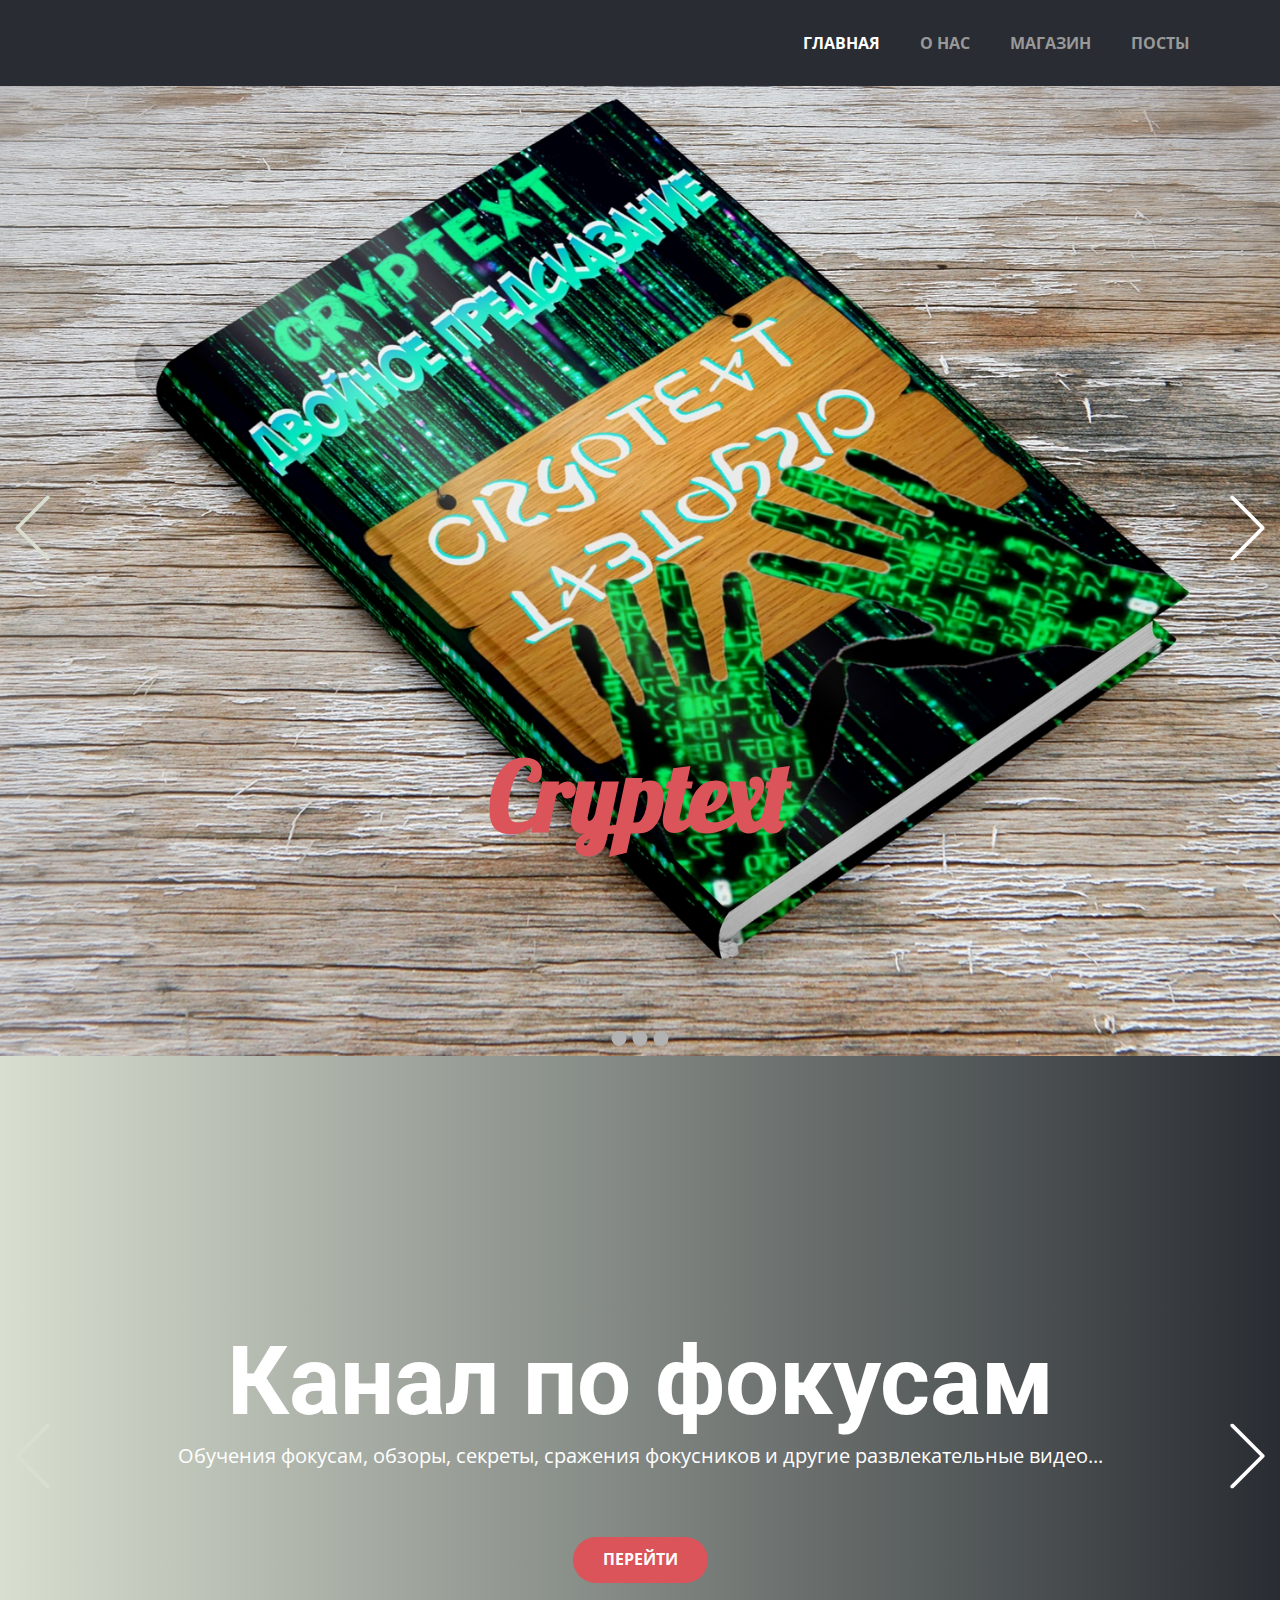
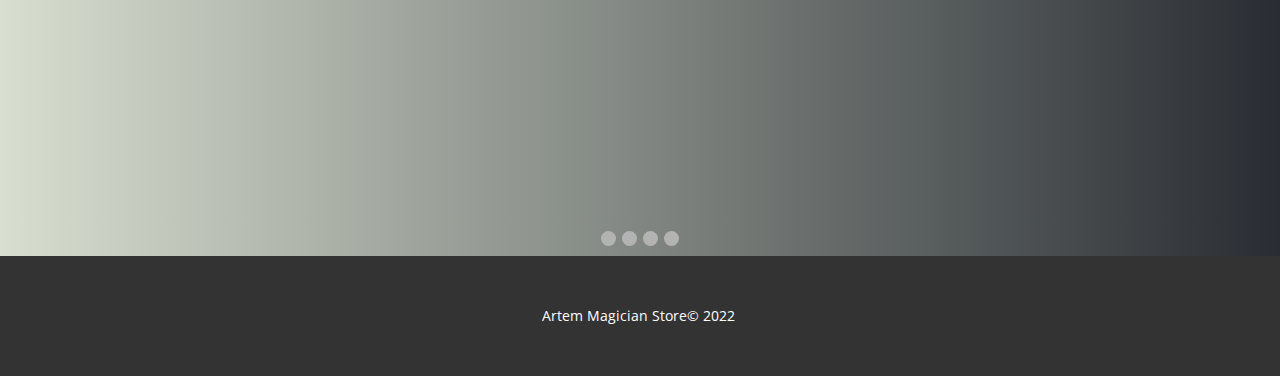
<file: Site2/index.html>
<!DOCTYPE html>
<html style="font-size: 16px;">
  <head>
    <meta name="viewport" content="width=device-width, initial-scale=1.0">
    <meta charset="utf-8">
    <meta name="keywords" content="Nature is pleased with simplicity, 01, Awesome Image, 02, Fresh and Creative, Floral Design Studio, Green Atelier, Subscribe">
    <meta name="description" content="">
    <meta name="page_type" content="np-template-header-footer-from-plugin">
    <title>Главная</title>
    <link rel="stylesheet" href="nicepage.css" media="screen">
<link rel="stylesheet" href="Главная.css" media="screen">
    <script class="u-script" type="text/javascript" src="jquery.js" defer=""></script>
    <script class="u-script" type="text/javascript" src="nicepage.js" defer=""></script>
    <meta name="generator" content="Nicepage 4.4.3, nicepage.com">
    <link id="u-theme-google-font" rel="stylesheet" href="https://fonts.googleapis.com/css?family=Roboto:100,100i,300,300i,400,400i,500,500i,700,700i,900,900i|Open+Sans:300,300i,400,400i,600,600i,700,700i,800,800i">
    <link id="u-page-google-font" rel="stylesheet" href="https://fonts.googleapis.com/css?family=Lobster:400">
    
    
    
    
    <script type="application/ld+json">{
		"@context": "http://schema.org",
		"@type": "Organization",
		"name": "Site2"
}</script>
    <meta name="theme-color" content="#d8dfd0">
    <meta property="og:title" content="Главная">
    <meta property="og:description" content="">
    <meta property="og:type" content="website">
  </head>
  <body data-home-page="Главная.html" data-home-page-title="Главная" class="u-body u-overlap u-xl-mode"><header class="u-clearfix u-header u-palette-5-dark-3 u-header" id="sec-623e"><div class="u-clearfix u-sheet u-valign-middle u-sheet-1">
        <nav class="u-menu u-menu-dropdown u-offcanvas u-menu-1">
          <div class="menu-collapse" style="font-size: 1rem; letter-spacing: 0px; font-weight: 700; text-transform: uppercase;">
            <a class="u-button-style u-custom-left-right-menu-spacing u-custom-padding-bottom u-custom-top-bottom-menu-spacing u-nav-link u-text-active-white u-text-grey-40 u-text-hover-grey-70" href="#">
              <svg class="u-svg-link" viewBox="0 0 24 24"><use xmlns:xlink="http://www.w3.org/1999/xlink" xlink:href="#menu-hamburger"></use></svg>
              <svg class="u-svg-content" version="1.1" id="menu-hamburger" viewBox="0 0 16 16" x="0px" y="0px" xmlns:xlink="http://www.w3.org/1999/xlink" xmlns="http://www.w3.org/2000/svg"><g><rect y="1" width="16" height="2"></rect><rect y="7" width="16" height="2"></rect><rect y="13" width="16" height="2"></rect>
</g></svg>
            </a>
          </div>
          <div class="u-custom-menu u-nav-container">
            <ul class="u-nav u-spacing-0 u-unstyled u-nav-1"><li class="u-nav-item"><a class="u-button-style u-nav-link u-text-active-white u-text-grey-40 u-text-hover-grey-70" href="Главная.html" style="padding: 10px 20px;">Главная</a>
</li><li class="u-nav-item"><a class="u-button-style u-nav-link u-text-active-white u-text-grey-40 u-text-hover-grey-70" href="О-нас.html" style="padding: 10px 20px;">О нас</a>
</li><li class="u-nav-item"><a class="u-button-style u-nav-link u-text-active-white u-text-grey-40 u-text-hover-grey-70" href="Магазин.html" style="padding: 10px 20px;">Магазин</a>
</li><li class="u-nav-item"><a class="u-button-style u-nav-link u-text-active-white u-text-grey-40 u-text-hover-grey-70" href="Посты.html" style="padding: 10px 20px;">Посты</a>
</li></ul>
          </div>
          <div class="u-custom-menu u-nav-container-collapse">
            <div class="u-black u-container-style u-inner-container-layout u-opacity u-opacity-95 u-sidenav">
              <div class="u-inner-container-layout u-sidenav-overflow">
                <div class="u-menu-close"></div>
                <ul class="u-align-center u-nav u-popupmenu-items u-unstyled u-nav-2"><li class="u-nav-item"><a class="u-button-style u-nav-link" href="Главная.html" style="padding: 10px 20px;">Главная</a>
</li><li class="u-nav-item"><a class="u-button-style u-nav-link" href="О-нас.html" style="padding: 10px 20px;">О нас</a>
</li><li class="u-nav-item"><a class="u-button-style u-nav-link" href="Магазин.html" style="padding: 10px 20px;">Магазин</a>
</li><li class="u-nav-item"><a class="u-button-style u-nav-link" href="Посты.html" style="padding: 10px 20px;">Посты</a>
</li></ul>
              </div>
            </div>
            <div class="u-black u-menu-overlay u-opacity u-opacity-70"></div>
          </div>
        </nav>
      </div></header>
    <section class="u-carousel u-slide u-block-00dc-1" id="carousel_5bde" data-interval="5000" data-u-ride="carousel">
      <ol class="u-absolute-hcenter u-carousel-indicators u-block-00dc-2">
        <li data-u-target="#carousel_5bde" class="u-active u-grey-30 u-shape-circle" style="width: 15px; height: 15px;" data-u-slide-to="0"></li>
        <li data-u-target="#carousel_5bde" class="u-grey-30 u-shape-circle" style="width: 15px; height: 15px;" data-u-slide-to="1"></li>
        <li data-u-target="#carousel_5bde" class="u-grey-30 u-shape-circle" style="width: 15px; height: 15px;" data-u-slide-to="2"></li>
      </ol>
      <div class="u-carousel-inner" role="listbox">
        <div class="skrollable skrollable-between u-active u-align-center u-carousel-item u-clearfix u-image u-parallax u-section-1-1" data-image-width="1600" data-image-height="1225">
          <div class="u-clearfix u-sheet u-sheet-1">
            <a href="https://nicepage.review" class="u-active-none u-btn u-button-style u-hover-none u-none u-text-hover-palette-2-base u-text-palette-1-base u-btn-1">&nbsp;&nbsp;<br>
            </a>
            <h1 class="u-custom-font u-font-lobster u-text u-text-palette-2-base u-title u-text-1" data-animation-name="fadeIn" data-animation-duration="1000" data-animation-direction=""><b>Cryptext</b>
            </h1>
            <a href="О-нас.html" data-page-id="120416463" class="u-btn u-btn-round u-button-style u-gradient u-hover-feature u-none u-radius-22 u-btn-2" data-animation-name="zoomIn" data-animation-duration="1250" data-animation-direction="" data-animation-delay="1250">Приобрести</a>
          </div>
        </div>
        <div class="skrollable skrollable-between u-align-center u-carousel-item u-clearfix u-image u-parallax u-section-1-2" data-image-width="1600" data-image-height="1280">
          <div class="u-clearfix u-sheet u-sheet-1">
            <a href="https://nicepage.review" class="u-active-none u-btn u-button-style u-hover-none u-none u-text-hover-palette-2-base u-text-palette-1-base u-btn-1">&nbsp;&nbsp;<br>
            </a>
            <h1 class="u-custom-font u-font-lobster u-text u-text-palette-2-base u-title u-text-1" data-animation-name="fadeIn" data-animation-duration="1000" data-animation-direction=""><b>How to force minds</b>
            </h1>
            <a href="О-нас.html" data-page-id="120416463" class="u-btn u-btn-round u-button-style u-gradient u-hover-feature u-none u-radius-22 u-btn-2" data-animation-name="zoomIn" data-animation-duration="1250" data-animation-direction="" data-animation-delay="1250">Приобрести</a>
          </div>
        </div>
      </div>
      <a class="u-absolute-vcenter u-carousel-control u-carousel-control-prev u-text-palette-1-base u-block-00dc-3" href="#carousel_5bde" role="button" data-u-slide="prev">
        <span aria-hidden="true">
          <svg viewBox="0 0 477.175 477.175"><path d="M145.188,238.575l215.5-215.5c5.3-5.3,5.3-13.8,0-19.1s-13.8-5.3-19.1,0l-225.1,225.1c-5.3,5.3-5.3,13.8,0,19.1l225.1,225
		c2.6,2.6,6.1,4,9.5,4s6.9-1.3,9.5-4c5.3-5.3,5.3-13.8,0-19.1L145.188,238.575z"></path></svg>
        </span>
        <span class="sr-only">
          <svg viewBox="0 0 477.175 477.175"><path d="M145.188,238.575l215.5-215.5c5.3-5.3,5.3-13.8,0-19.1s-13.8-5.3-19.1,0l-225.1,225.1c-5.3,5.3-5.3,13.8,0,19.1l225.1,225
		c2.6,2.6,6.1,4,9.5,4s6.9-1.3,9.5-4c5.3-5.3,5.3-13.8,0-19.1L145.188,238.575z"></path></svg>
        </span>
      </a>
      <a class="u-absolute-vcenter u-carousel-control u-carousel-control-next u-block-00dc-4" href="#carousel_5bde" role="button" data-u-slide="next">
        <span aria-hidden="true">
          <svg viewBox="0 0 477.175 477.175"><path d="M360.731,229.075l-225.1-225.1c-5.3-5.3-13.8-5.3-19.1,0s-5.3,13.8,0,19.1l215.5,215.5l-215.5,215.5
		c-5.3,5.3-5.3,13.8,0,19.1c2.6,2.6,6.1,4,9.5,4c3.4,0,6.9-1.3,9.5-4l225.1-225.1C365.931,242.875,365.931,234.275,360.731,229.075z"></path></svg>
        </span>
        <span class="sr-only">
          <svg viewBox="0 0 477.175 477.175"><path d="M360.731,229.075l-225.1-225.1c-5.3-5.3-13.8-5.3-19.1,0s-5.3,13.8,0,19.1l215.5,215.5l-215.5,215.5
		c-5.3,5.3-5.3,13.8,0,19.1c2.6,2.6,6.1,4,9.5,4c3.4,0,6.9-1.3,9.5-4l225.1-225.1C365.931,242.875,365.931,234.275,360.731,229.075z"></path></svg>
        </span>
      </a>
      
      
      
    </section>
    <section class="u-carousel u-slide u-block-dda9-1" id="carousel_0220" data-interval="5000" data-u-ride="carousel">
      <ol class="u-absolute-hcenter u-carousel-indicators u-block-dda9-2">
        <li data-u-target="#carousel_0220" data-u-slide-to="0" class="u-active u-grey-30 u-shape-circle" style="width: 15px; height: 15px;"></li>
        <li data-u-target="#carousel_0220" class="u-grey-30 u-shape-circle" data-u-slide-to="1" style="width: 15px; height: 15px;"></li>
        <li data-u-target="#carousel_0220" class="u-grey-30 u-shape-circle" data-u-slide-to="2" style="width: 15px; height: 15px;"></li>
        <li data-u-target="#carousel_0220" class="u-grey-30 u-shape-circle" data-u-slide-to="3" style="width: 15px; height: 15px;"></li>
      </ol>
      <div class="u-carousel-inner" role="listbox">
        <div class="skrollable skrollable-between u-active u-align-center u-carousel-item u-clearfix u-gradient u-section-2-1">
          <div class="u-clearfix u-sheet u-valign-middle u-sheet-1">
            <h1 class="u-text u-text-body-alt-color u-text-default u-title u-text-1"><b>Канал по фокусам</b>
            </h1>
            <p class="u-large-text u-text u-text-body-alt-color u-text-variant u-text-2">Обучения фокусам, обзоры, секреты, сражения фокусников и другие развлекательные видео...</p>
            <a href="https://www.youtube.com/c/SHOPOFWONDERS" class="u-btn u-btn-round u-button-style u-palette-2-base u-radius-50 u-btn-1">Перейти</a>
          </div>
        </div>
        <div class="skrollable skrollable-between u-align-center u-carousel-item u-clearfix u-gradient u-section-2-2">
          <div class="u-clearfix u-sheet u-valign-middle u-sheet-1">
            <h1 class="u-text u-text-body-alt-color u-text-default u-title u-text-1"><b>Канал в телеграм</b>
            </h1>
            <p class="u-large-text u-text u-text-body-alt-color u-text-variant u-text-2">&nbsp; Демострации фокусов и их секреты! А также смешные мемчики про фокусы😅</p>
            <a href="https://t.me/shopofwonders" class="u-btn u-btn-round u-button-style u-palette-2-base u-radius-50 u-btn-1">Перейти</a>
          </div>
        </div>
        <div class="skrollable skrollable-between u-align-center u-carousel-item u-clearfix u-gradient u-section-2-3">
          <div class="u-clearfix u-sheet u-valign-middle u-sheet-1">
            <h1 class="u-text u-text-body-alt-color u-text-default u-title u-text-1"><b>Новости из мира магии</b>
            </h1>
            <p class="u-large-text u-text u-text-body-alt-color u-text-variant u-text-2">Новые уникальные только вышедшие продукты, конфликты фокусников, мое творчество и многое другое можно увидеть во вкладке "посты"</p>
            <a href="Посты.html" data-page-id="71407447" class="u-btn u-btn-round u-button-style u-palette-2-base u-radius-50 u-btn-1">ПОСТЫ</a>
          </div>
        </div>
      </div>
      <a class="u-absolute-vcenter u-carousel-control u-carousel-control-prev u-text-palette-1-base u-block-dda9-3" href="#carousel_0220" role="button" data-u-slide="prev">
        <span aria-hidden="true">
          <svg viewBox="0 0 477.175 477.175"><path d="M145.188,238.575l215.5-215.5c5.3-5.3,5.3-13.8,0-19.1s-13.8-5.3-19.1,0l-225.1,225.1c-5.3,5.3-5.3,13.8,0,19.1l225.1,225
		c2.6,2.6,6.1,4,9.5,4s6.9-1.3,9.5-4c5.3-5.3,5.3-13.8,0-19.1L145.188,238.575z"></path></svg>
        </span>
        <span class="sr-only">
          <svg viewBox="0 0 477.175 477.175"><path d="M145.188,238.575l215.5-215.5c5.3-5.3,5.3-13.8,0-19.1s-13.8-5.3-19.1,0l-225.1,225.1c-5.3,5.3-5.3,13.8,0,19.1l225.1,225
		c2.6,2.6,6.1,4,9.5,4s6.9-1.3,9.5-4c5.3-5.3,5.3-13.8,0-19.1L145.188,238.575z"></path></svg>
        </span>
      </a>
      <a class="u-absolute-vcenter u-carousel-control u-carousel-control-next u-block-dda9-4" href="#carousel_0220" role="button" data-u-slide="next">
        <span aria-hidden="true">
          <svg viewBox="0 0 477.175 477.175"><path d="M360.731,229.075l-225.1-225.1c-5.3-5.3-13.8-5.3-19.1,0s-5.3,13.8,0,19.1l215.5,215.5l-215.5,215.5
		c-5.3,5.3-5.3,13.8,0,19.1c2.6,2.6,6.1,4,9.5,4c3.4,0,6.9-1.3,9.5-4l225.1-225.1C365.931,242.875,365.931,234.275,360.731,229.075z"></path></svg>
        </span>
        <span class="sr-only">
          <svg viewBox="0 0 477.175 477.175"><path d="M360.731,229.075l-225.1-225.1c-5.3-5.3-13.8-5.3-19.1,0s-5.3,13.8,0,19.1l215.5,215.5l-215.5,215.5
		c-5.3,5.3-5.3,13.8,0,19.1c2.6,2.6,6.1,4,9.5,4c3.4,0,6.9-1.3,9.5-4l225.1-225.1C365.931,242.875,365.931,234.275,360.731,229.075z"></path></svg>
        </span>
      </a>
    </section>
    
    
    
    <footer class="u-align-center u-clearfix u-footer u-grey-80 u-footer" id="sec-55c8"><div class="u-clearfix u-sheet u-sheet-1">
        <p class="u-small-text u-text u-text-variant u-text-1">Artem Magician Store© 2022&nbsp;<br>
        </p>
      </div></footer>
  </body>
</html>
</file>
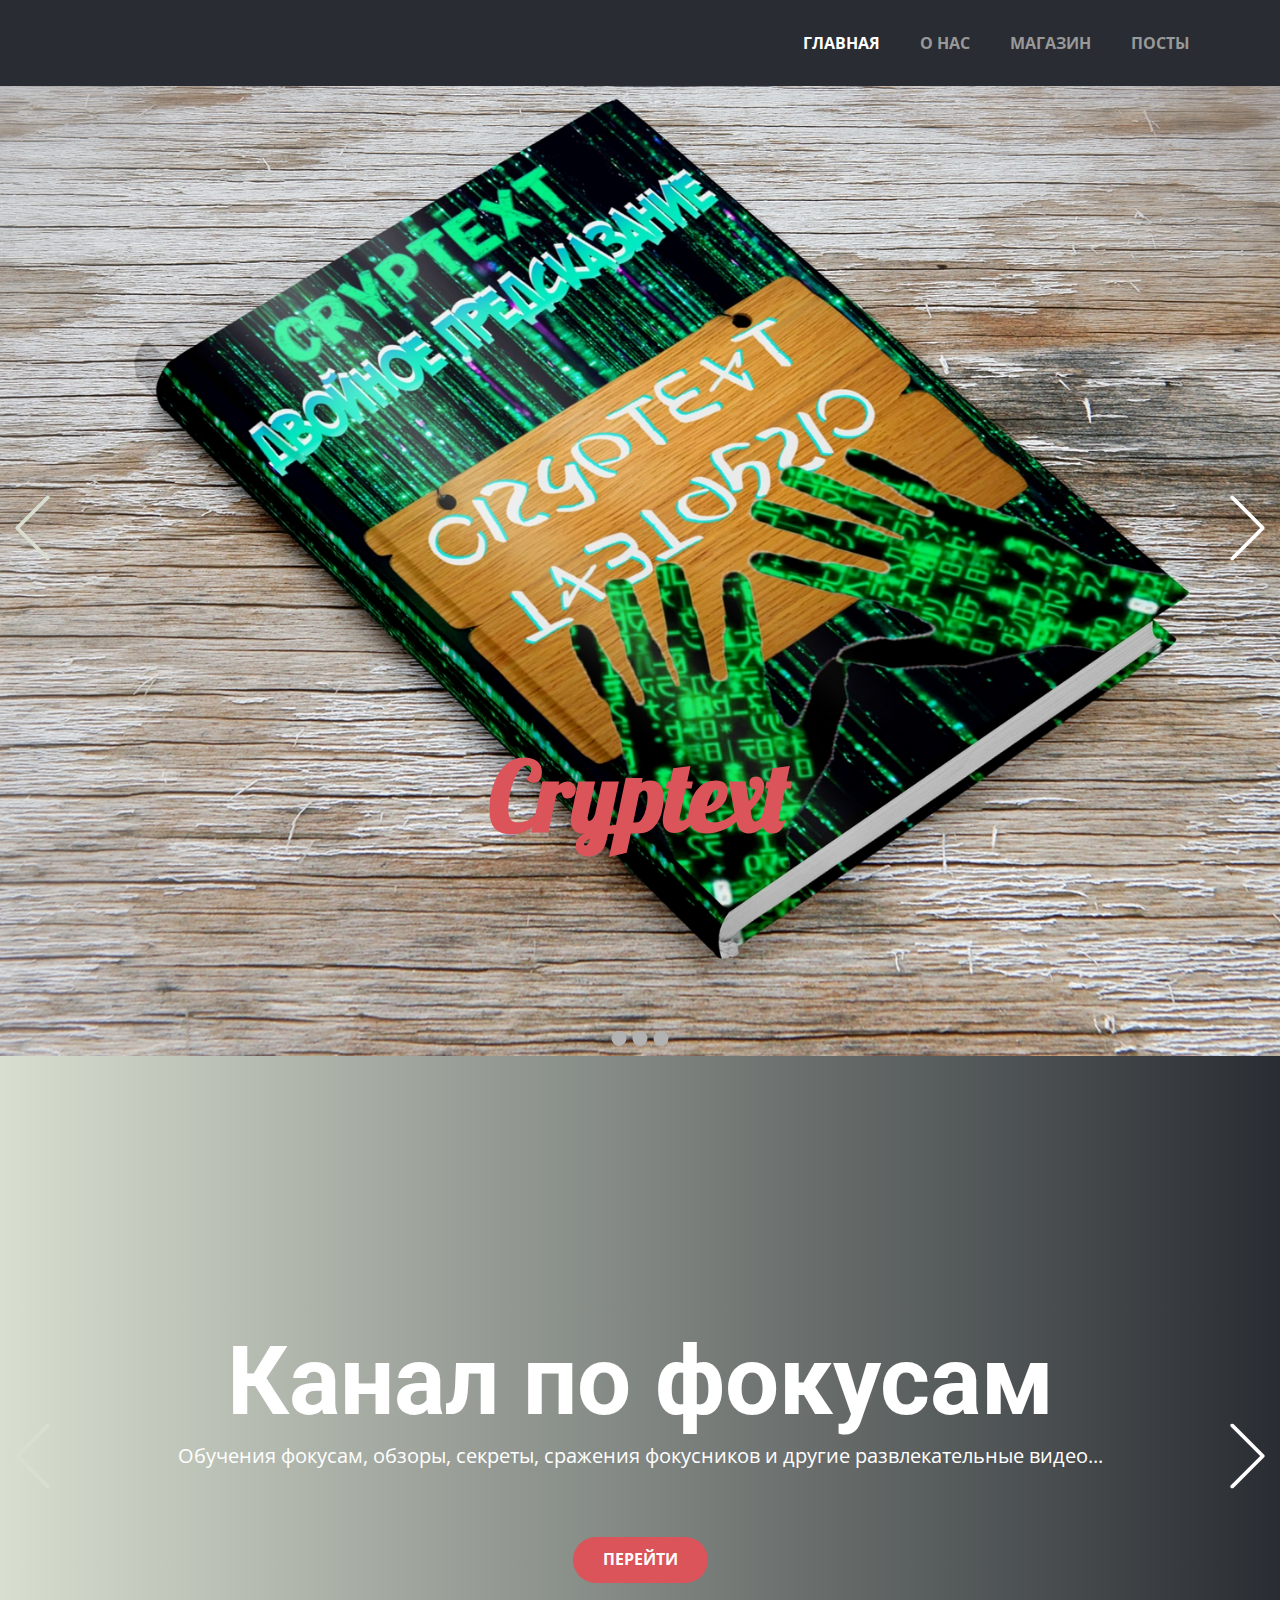
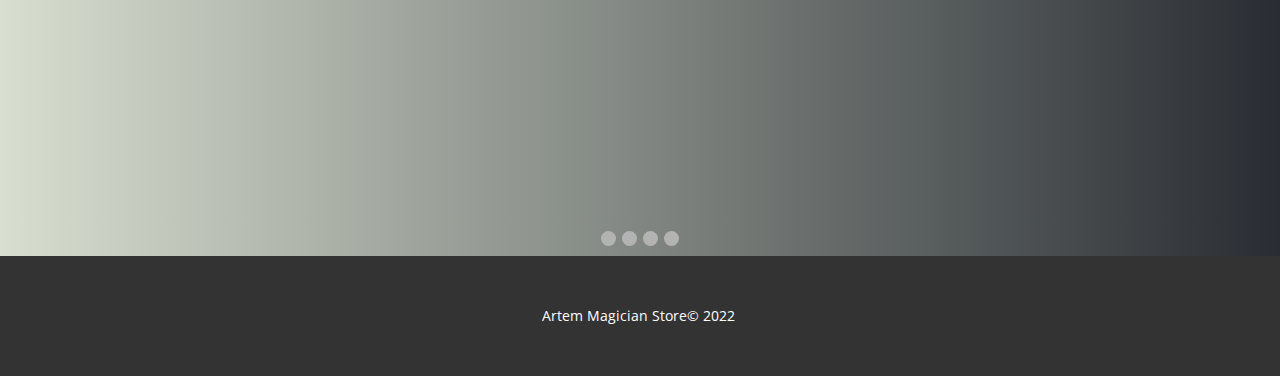
<file: Site2/Главная.html>
<!DOCTYPE html>
<html style="font-size: 16px;">
  <head>
    <meta name="viewport" content="width=device-width, initial-scale=1.0">
    <meta charset="utf-8">
    <meta name="keywords" content="Nature is pleased with simplicity, 01, Awesome Image, 02, Fresh and Creative, Floral Design Studio, Green Atelier, Subscribe">
    <meta name="description" content="">
    <meta name="page_type" content="np-template-header-footer-from-plugin">
    <title>Главная</title>
    <link rel="stylesheet" href="nicepage.css" media="screen">
<link rel="stylesheet" href="Главная.css" media="screen">
    <script class="u-script" type="text/javascript" src="jquery.js" defer=""></script>
    <script class="u-script" type="text/javascript" src="nicepage.js" defer=""></script>
    <meta name="generator" content="Nicepage 4.4.3, nicepage.com">
    <link id="u-theme-google-font" rel="stylesheet" href="https://fonts.googleapis.com/css?family=Roboto:100,100i,300,300i,400,400i,500,500i,700,700i,900,900i|Open+Sans:300,300i,400,400i,600,600i,700,700i,800,800i">
    <link id="u-page-google-font" rel="stylesheet" href="https://fonts.googleapis.com/css?family=Lobster:400">
    
    
    
    
    <script type="application/ld+json">{
		"@context": "http://schema.org",
		"@type": "Organization",
		"name": "Site2"
}</script>
    <meta name="theme-color" content="#d8dfd0">
    <meta property="og:title" content="Главная">
    <meta property="og:description" content="">
    <meta property="og:type" content="website">
  </head>
  <body class="u-body u-overlap u-xl-mode"><header class="u-clearfix u-header u-palette-5-dark-3 u-header" id="sec-623e"><div class="u-clearfix u-sheet u-valign-middle u-sheet-1">
        <nav class="u-menu u-menu-dropdown u-offcanvas u-menu-1">
          <div class="menu-collapse" style="font-size: 1rem; letter-spacing: 0px; font-weight: 700; text-transform: uppercase;">
            <a class="u-button-style u-custom-left-right-menu-spacing u-custom-padding-bottom u-custom-top-bottom-menu-spacing u-nav-link u-text-active-white u-text-grey-40 u-text-hover-grey-70" href="#">
              <svg class="u-svg-link" viewBox="0 0 24 24"><use xmlns:xlink="http://www.w3.org/1999/xlink" xlink:href="#menu-hamburger"></use></svg>
              <svg class="u-svg-content" version="1.1" id="menu-hamburger" viewBox="0 0 16 16" x="0px" y="0px" xmlns:xlink="http://www.w3.org/1999/xlink" xmlns="http://www.w3.org/2000/svg"><g><rect y="1" width="16" height="2"></rect><rect y="7" width="16" height="2"></rect><rect y="13" width="16" height="2"></rect>
</g></svg>
            </a>
          </div>
          <div class="u-custom-menu u-nav-container">
            <ul class="u-nav u-spacing-0 u-unstyled u-nav-1"><li class="u-nav-item"><a class="u-button-style u-nav-link u-text-active-white u-text-grey-40 u-text-hover-grey-70" href="Главная.html" style="padding: 10px 20px;">Главная</a>
</li><li class="u-nav-item"><a class="u-button-style u-nav-link u-text-active-white u-text-grey-40 u-text-hover-grey-70" href="О-нас.html" style="padding: 10px 20px;">О нас</a>
</li><li class="u-nav-item"><a class="u-button-style u-nav-link u-text-active-white u-text-grey-40 u-text-hover-grey-70" href="Магазин.html" style="padding: 10px 20px;">Магазин</a>
</li><li class="u-nav-item"><a class="u-button-style u-nav-link u-text-active-white u-text-grey-40 u-text-hover-grey-70" href="Посты.html" style="padding: 10px 20px;">Посты</a>
</li></ul>
          </div>
          <div class="u-custom-menu u-nav-container-collapse">
            <div class="u-black u-container-style u-inner-container-layout u-opacity u-opacity-95 u-sidenav">
              <div class="u-inner-container-layout u-sidenav-overflow">
                <div class="u-menu-close"></div>
                <ul class="u-align-center u-nav u-popupmenu-items u-unstyled u-nav-2"><li class="u-nav-item"><a class="u-button-style u-nav-link" href="Главная.html" style="padding: 10px 20px;">Главная</a>
</li><li class="u-nav-item"><a class="u-button-style u-nav-link" href="О-нас.html" style="padding: 10px 20px;">О нас</a>
</li><li class="u-nav-item"><a class="u-button-style u-nav-link" href="Магазин.html" style="padding: 10px 20px;">Магазин</a>
</li><li class="u-nav-item"><a class="u-button-style u-nav-link" href="Посты.html" style="padding: 10px 20px;">Посты</a>
</li></ul>
              </div>
            </div>
            <div class="u-black u-menu-overlay u-opacity u-opacity-70"></div>
          </div>
        </nav>
      </div></header>
    <section class="u-carousel u-slide u-block-00dc-1" id="carousel_5bde" data-interval="5000" data-u-ride="carousel">
      <ol class="u-absolute-hcenter u-carousel-indicators u-block-00dc-2">
        <li data-u-target="#carousel_5bde" class="u-active u-grey-30 u-shape-circle" style="width: 15px; height: 15px;" data-u-slide-to="0"></li>
        <li data-u-target="#carousel_5bde" class="u-grey-30 u-shape-circle" style="width: 15px; height: 15px;" data-u-slide-to="1"></li>
        <li data-u-target="#carousel_5bde" class="u-grey-30 u-shape-circle" style="width: 15px; height: 15px;" data-u-slide-to="2"></li>
      </ol>
      <div class="u-carousel-inner" role="listbox">
        <div class="skrollable skrollable-between u-active u-align-center u-carousel-item u-clearfix u-image u-parallax u-section-1-1" data-image-width="1600" data-image-height="1225">
          <div class="u-clearfix u-sheet u-sheet-1">
            <a href="https://nicepage.review" class="u-active-none u-btn u-button-style u-hover-none u-none u-text-hover-palette-2-base u-text-palette-1-base u-btn-1">&nbsp;&nbsp;<br>
            </a>
            <h1 class="u-custom-font u-font-lobster u-text u-text-palette-2-base u-title u-text-1" data-animation-name="fadeIn" data-animation-duration="1000" data-animation-direction=""><b>Cryptext</b>
            </h1>
            <a href="О-нас.html" data-page-id="120416463" class="u-btn u-btn-round u-button-style u-gradient u-hover-feature u-none u-radius-22 u-btn-2" data-animation-name="zoomIn" data-animation-duration="1250" data-animation-direction="" data-animation-delay="1250">Приобрести</a>
          </div>
        </div>
        <div class="skrollable skrollable-between u-align-center u-carousel-item u-clearfix u-image u-parallax u-section-1-2" data-image-width="1600" data-image-height="1280">
          <div class="u-clearfix u-sheet u-sheet-1">
            <a href="https://nicepage.review" class="u-active-none u-btn u-button-style u-hover-none u-none u-text-hover-palette-2-base u-text-palette-1-base u-btn-1">&nbsp;&nbsp;<br>
            </a>
            <h1 class="u-custom-font u-font-lobster u-text u-text-palette-2-base u-title u-text-1" data-animation-name="fadeIn" data-animation-duration="1000" data-animation-direction=""><b>How to force minds</b>
            </h1>
            <a href="О-нас.html" data-page-id="120416463" class="u-btn u-btn-round u-button-style u-gradient u-hover-feature u-none u-radius-22 u-btn-2" data-animation-name="zoomIn" data-animation-duration="1250" data-animation-direction="" data-animation-delay="1250">Приобрести</a>
          </div>
        </div>
      </div>
      <a class="u-absolute-vcenter u-carousel-control u-carousel-control-prev u-text-palette-1-base u-block-00dc-3" href="#carousel_5bde" role="button" data-u-slide="prev">
        <span aria-hidden="true">
          <svg viewBox="0 0 477.175 477.175"><path d="M145.188,238.575l215.5-215.5c5.3-5.3,5.3-13.8,0-19.1s-13.8-5.3-19.1,0l-225.1,225.1c-5.3,5.3-5.3,13.8,0,19.1l225.1,225
		c2.6,2.6,6.1,4,9.5,4s6.9-1.3,9.5-4c5.3-5.3,5.3-13.8,0-19.1L145.188,238.575z"></path></svg>
        </span>
        <span class="sr-only">
          <svg viewBox="0 0 477.175 477.175"><path d="M145.188,238.575l215.5-215.5c5.3-5.3,5.3-13.8,0-19.1s-13.8-5.3-19.1,0l-225.1,225.1c-5.3,5.3-5.3,13.8,0,19.1l225.1,225
		c2.6,2.6,6.1,4,9.5,4s6.9-1.3,9.5-4c5.3-5.3,5.3-13.8,0-19.1L145.188,238.575z"></path></svg>
        </span>
      </a>
      <a class="u-absolute-vcenter u-carousel-control u-carousel-control-next u-block-00dc-4" href="#carousel_5bde" role="button" data-u-slide="next">
        <span aria-hidden="true">
          <svg viewBox="0 0 477.175 477.175"><path d="M360.731,229.075l-225.1-225.1c-5.3-5.3-13.8-5.3-19.1,0s-5.3,13.8,0,19.1l215.5,215.5l-215.5,215.5
		c-5.3,5.3-5.3,13.8,0,19.1c2.6,2.6,6.1,4,9.5,4c3.4,0,6.9-1.3,9.5-4l225.1-225.1C365.931,242.875,365.931,234.275,360.731,229.075z"></path></svg>
        </span>
        <span class="sr-only">
          <svg viewBox="0 0 477.175 477.175"><path d="M360.731,229.075l-225.1-225.1c-5.3-5.3-13.8-5.3-19.1,0s-5.3,13.8,0,19.1l215.5,215.5l-215.5,215.5
		c-5.3,5.3-5.3,13.8,0,19.1c2.6,2.6,6.1,4,9.5,4c3.4,0,6.9-1.3,9.5-4l225.1-225.1C365.931,242.875,365.931,234.275,360.731,229.075z"></path></svg>
        </span>
      </a>
      
      
      
    </section>
    <section class="u-carousel u-slide u-block-dda9-1" id="carousel_0220" data-interval="5000" data-u-ride="carousel">
      <ol class="u-absolute-hcenter u-carousel-indicators u-block-dda9-2">
        <li data-u-target="#carousel_0220" data-u-slide-to="0" class="u-active u-grey-30 u-shape-circle" style="width: 15px; height: 15px;"></li>
        <li data-u-target="#carousel_0220" class="u-grey-30 u-shape-circle" data-u-slide-to="1" style="width: 15px; height: 15px;"></li>
        <li data-u-target="#carousel_0220" class="u-grey-30 u-shape-circle" data-u-slide-to="2" style="width: 15px; height: 15px;"></li>
        <li data-u-target="#carousel_0220" class="u-grey-30 u-shape-circle" data-u-slide-to="3" style="width: 15px; height: 15px;"></li>
      </ol>
      <div class="u-carousel-inner" role="listbox">
        <div class="skrollable skrollable-between u-active u-align-center u-carousel-item u-clearfix u-gradient u-section-2-1">
          <div class="u-clearfix u-sheet u-valign-middle u-sheet-1">
            <h1 class="u-text u-text-body-alt-color u-text-default u-title u-text-1"><b>Канал по фокусам</b>
            </h1>
            <p class="u-large-text u-text u-text-body-alt-color u-text-variant u-text-2">Обучения фокусам, обзоры, секреты, сражения фокусников и другие развлекательные видео...</p>
            <a href="https://www.youtube.com/c/SHOPOFWONDERS" class="u-btn u-btn-round u-button-style u-palette-2-base u-radius-50 u-btn-1">Перейти</a>
          </div>
        </div>
        <div class="skrollable skrollable-between u-align-center u-carousel-item u-clearfix u-gradient u-section-2-2">
          <div class="u-clearfix u-sheet u-valign-middle u-sheet-1">
            <h1 class="u-text u-text-body-alt-color u-text-default u-title u-text-1"><b>Канал в телеграм</b>
            </h1>
            <p class="u-large-text u-text u-text-body-alt-color u-text-variant u-text-2">&nbsp; Демострации фокусов и их секреты! А также смешные мемчики про фокусы😅</p>
            <a href="https://t.me/shopofwonders" class="u-btn u-btn-round u-button-style u-palette-2-base u-radius-50 u-btn-1">Перейти</a>
          </div>
        </div>
        <div class="skrollable skrollable-between u-align-center u-carousel-item u-clearfix u-gradient u-section-2-3">
          <div class="u-clearfix u-sheet u-valign-middle u-sheet-1">
            <h1 class="u-text u-text-body-alt-color u-text-default u-title u-text-1"><b>Новости из мира магии</b>
            </h1>
            <p class="u-large-text u-text u-text-body-alt-color u-text-variant u-text-2">Новые уникальные только вышедшие продукты, конфликты фокусников, мое творчество и многое другое можно увидеть во вкладке "посты"</p>
            <a href="Посты.html" data-page-id="71407447" class="u-btn u-btn-round u-button-style u-palette-2-base u-radius-50 u-btn-1">ПОСТЫ</a>
          </div>
        </div>
      </div>
      <a class="u-absolute-vcenter u-carousel-control u-carousel-control-prev u-text-palette-1-base u-block-dda9-3" href="#carousel_0220" role="button" data-u-slide="prev">
        <span aria-hidden="true">
          <svg viewBox="0 0 477.175 477.175"><path d="M145.188,238.575l215.5-215.5c5.3-5.3,5.3-13.8,0-19.1s-13.8-5.3-19.1,0l-225.1,225.1c-5.3,5.3-5.3,13.8,0,19.1l225.1,225
		c2.6,2.6,6.1,4,9.5,4s6.9-1.3,9.5-4c5.3-5.3,5.3-13.8,0-19.1L145.188,238.575z"></path></svg>
        </span>
        <span class="sr-only">
          <svg viewBox="0 0 477.175 477.175"><path d="M145.188,238.575l215.5-215.5c5.3-5.3,5.3-13.8,0-19.1s-13.8-5.3-19.1,0l-225.1,225.1c-5.3,5.3-5.3,13.8,0,19.1l225.1,225
		c2.6,2.6,6.1,4,9.5,4s6.9-1.3,9.5-4c5.3-5.3,5.3-13.8,0-19.1L145.188,238.575z"></path></svg>
        </span>
      </a>
      <a class="u-absolute-vcenter u-carousel-control u-carousel-control-next u-block-dda9-4" href="#carousel_0220" role="button" data-u-slide="next">
        <span aria-hidden="true">
          <svg viewBox="0 0 477.175 477.175"><path d="M360.731,229.075l-225.1-225.1c-5.3-5.3-13.8-5.3-19.1,0s-5.3,13.8,0,19.1l215.5,215.5l-215.5,215.5
		c-5.3,5.3-5.3,13.8,0,19.1c2.6,2.6,6.1,4,9.5,4c3.4,0,6.9-1.3,9.5-4l225.1-225.1C365.931,242.875,365.931,234.275,360.731,229.075z"></path></svg>
        </span>
        <span class="sr-only">
          <svg viewBox="0 0 477.175 477.175"><path d="M360.731,229.075l-225.1-225.1c-5.3-5.3-13.8-5.3-19.1,0s-5.3,13.8,0,19.1l215.5,215.5l-215.5,215.5
		c-5.3,5.3-5.3,13.8,0,19.1c2.6,2.6,6.1,4,9.5,4c3.4,0,6.9-1.3,9.5-4l225.1-225.1C365.931,242.875,365.931,234.275,360.731,229.075z"></path></svg>
        </span>
      </a>
    </section>
    
    
    
    <footer class="u-align-center u-clearfix u-footer u-grey-80 u-footer" id="sec-55c8"><div class="u-clearfix u-sheet u-sheet-1">
        <p class="u-small-text u-text u-text-variant u-text-1">Artem Magician Store© 2022&nbsp;<br>
        </p>
      </div></footer>
  </body>
</html>
</file>
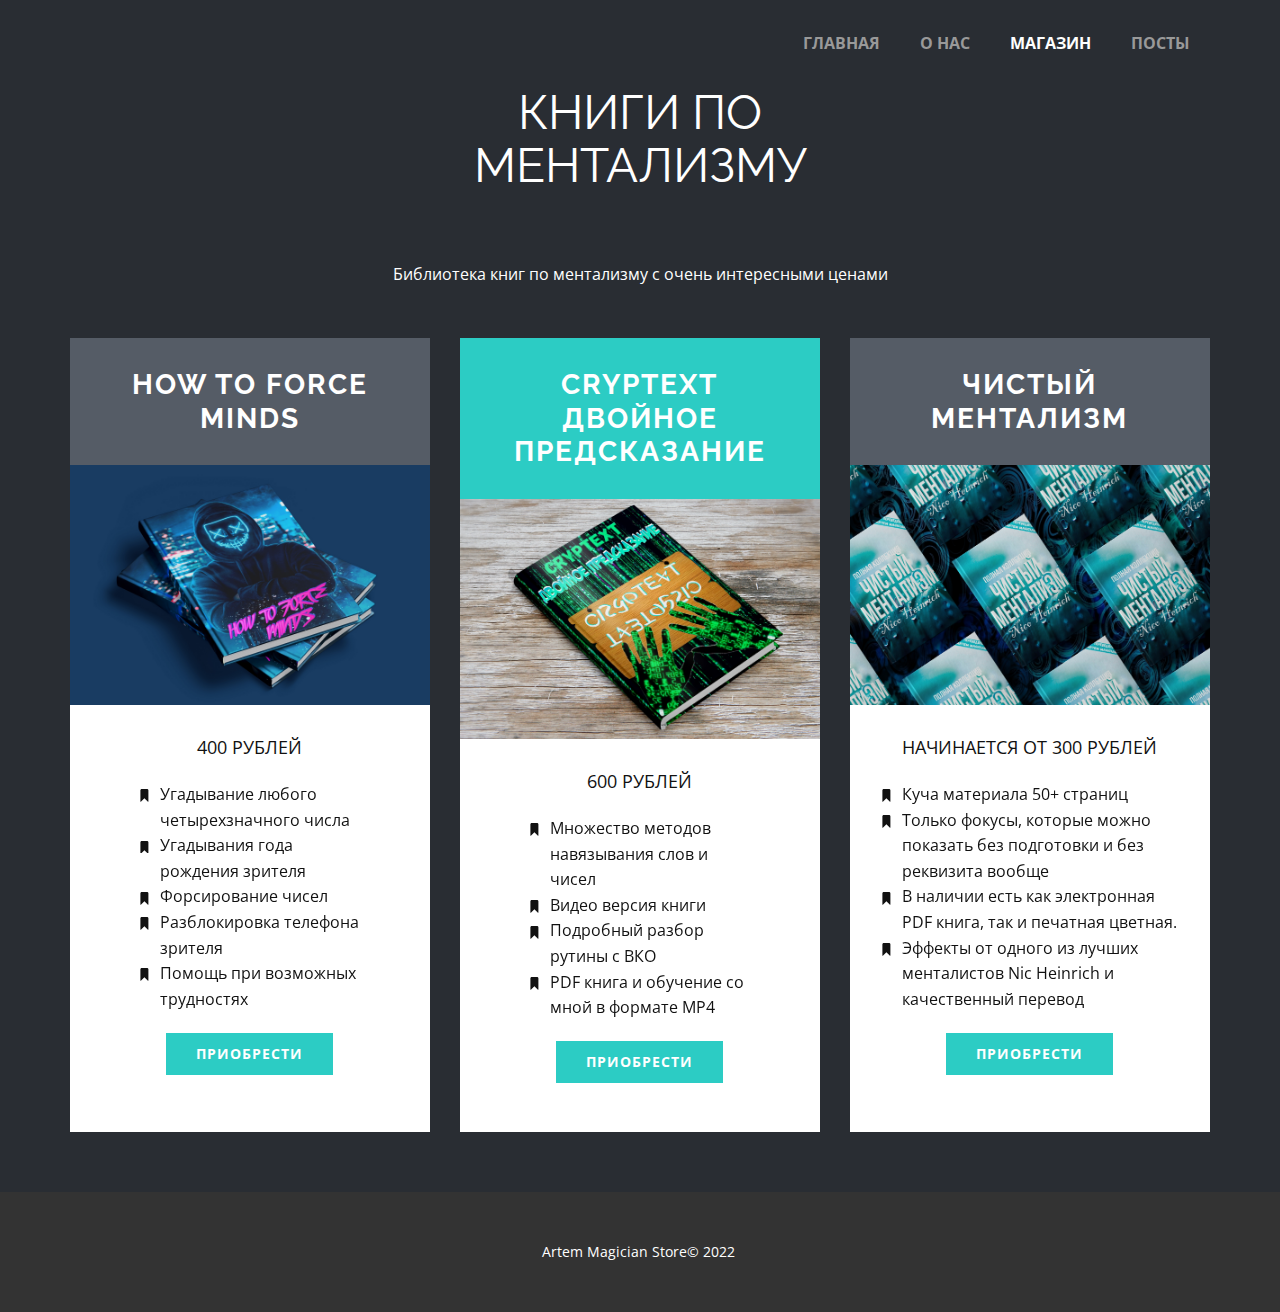
<file: Site2/Магазин.html>
<!DOCTYPE html>
<html style="font-size: 16px;">
  <head>
    <meta name="viewport" content="width=device-width, initial-scale=1.0">
    <meta charset="utf-8">
    <meta name="keywords" content="КНИГИ ПО МЕНТАЛИЗМУ">
    <meta name="description" content="">
    <meta name="page_type" content="np-template-header-footer-from-plugin">
    <title>Магазин</title>
    <link rel="stylesheet" href="nicepage.css" media="screen">
<link rel="stylesheet" href="Магазин.css" media="screen">
    <script class="u-script" type="text/javascript" src="jquery.js" defer=""></script>
    <script class="u-script" type="text/javascript" src="nicepage.js" defer=""></script>
    <meta name="generator" content="Nicepage 4.4.3, nicepage.com">
    <link id="u-theme-google-font" rel="stylesheet" href="https://fonts.googleapis.com/css?family=Roboto:100,100i,300,300i,400,400i,500,500i,700,700i,900,900i|Open+Sans:300,300i,400,400i,600,600i,700,700i,800,800i">
    <link id="u-page-google-font" rel="stylesheet" href="https://fonts.googleapis.com/css?family=Raleway:100,100i,200,200i,300,300i,400,400i,500,500i,600,600i,700,700i,800,800i,900,900i">
    
    
    
    <script type="application/ld+json">{
		"@context": "http://schema.org",
		"@type": "Organization",
		"name": "Site2"
}</script>
    <meta name="theme-color" content="#d8dfd0">
    <meta property="og:title" content="Магазин">
    <meta property="og:description" content="">
    <meta property="og:type" content="website">
  </head>
  <body class="u-body u-xl-mode"><header class="u-clearfix u-header u-palette-5-dark-3 u-header" id="sec-623e"><div class="u-clearfix u-sheet u-valign-middle u-sheet-1">
        <nav class="u-menu u-menu-dropdown u-offcanvas u-menu-1">
          <div class="menu-collapse" style="font-size: 1rem; letter-spacing: 0px; font-weight: 700; text-transform: uppercase;">
            <a class="u-button-style u-custom-left-right-menu-spacing u-custom-padding-bottom u-custom-top-bottom-menu-spacing u-nav-link u-text-active-white u-text-grey-40 u-text-hover-grey-70" href="#">
              <svg class="u-svg-link" viewBox="0 0 24 24"><use xmlns:xlink="http://www.w3.org/1999/xlink" xlink:href="#menu-hamburger"></use></svg>
              <svg class="u-svg-content" version="1.1" id="menu-hamburger" viewBox="0 0 16 16" x="0px" y="0px" xmlns:xlink="http://www.w3.org/1999/xlink" xmlns="http://www.w3.org/2000/svg"><g><rect y="1" width="16" height="2"></rect><rect y="7" width="16" height="2"></rect><rect y="13" width="16" height="2"></rect>
</g></svg>
            </a>
          </div>
          <div class="u-custom-menu u-nav-container">
            <ul class="u-nav u-spacing-0 u-unstyled u-nav-1"><li class="u-nav-item"><a class="u-button-style u-nav-link u-text-active-white u-text-grey-40 u-text-hover-grey-70" href="Главная.html" style="padding: 10px 20px;">Главная</a>
</li><li class="u-nav-item"><a class="u-button-style u-nav-link u-text-active-white u-text-grey-40 u-text-hover-grey-70" href="О-нас.html" style="padding: 10px 20px;">О нас</a>
</li><li class="u-nav-item"><a class="u-button-style u-nav-link u-text-active-white u-text-grey-40 u-text-hover-grey-70" href="Магазин.html" style="padding: 10px 20px;">Магазин</a>
</li><li class="u-nav-item"><a class="u-button-style u-nav-link u-text-active-white u-text-grey-40 u-text-hover-grey-70" href="Посты.html" style="padding: 10px 20px;">Посты</a>
</li></ul>
          </div>
          <div class="u-custom-menu u-nav-container-collapse">
            <div class="u-black u-container-style u-inner-container-layout u-opacity u-opacity-95 u-sidenav">
              <div class="u-inner-container-layout u-sidenav-overflow">
                <div class="u-menu-close"></div>
                <ul class="u-align-center u-nav u-popupmenu-items u-unstyled u-nav-2"><li class="u-nav-item"><a class="u-button-style u-nav-link" href="Главная.html" style="padding: 10px 20px;">Главная</a>
</li><li class="u-nav-item"><a class="u-button-style u-nav-link" href="О-нас.html" style="padding: 10px 20px;">О нас</a>
</li><li class="u-nav-item"><a class="u-button-style u-nav-link" href="Магазин.html" style="padding: 10px 20px;">Магазин</a>
</li><li class="u-nav-item"><a class="u-button-style u-nav-link" href="Посты.html" style="padding: 10px 20px;">Посты</a>
</li></ul>
              </div>
            </div>
            <div class="u-black u-menu-overlay u-opacity u-opacity-70"></div>
          </div>
        </nav>
      </div></header>
    <section class="u-align-center u-clearfix u-palette-5-dark-3 u-section-1" id="carousel_9a68">
      <div class="u-clearfix u-sheet u-valign-top u-sheet-1">
        <h1 class="u-align-center u-custom-font u-font-raleway u-text u-text-1">КНИГИ ПО МЕНТАЛИЗМУ</h1>
        <p class="u-align-center u-text u-text-2">Библиотека книг по ментализму с очень интересными ценами</p>
        <div class="u-expanded-width u-list u-list-1">
          <div class="u-repeater u-repeater-1">
            <div class="u-container-style u-list-item u-repeater-item u-white u-list-item-1">
              <div class="u-container-layout u-similar-container u-container-layout-1">
                <div class="u-align-center u-container-style u-group u-palette-5-dark-2 u-group-1">
                  <div class="u-container-layout u-valign-middle u-container-layout-2">
                    <h3 class="u-custom-font u-font-raleway u-hover-feature u-text u-text-3">How to force minds</h3>
                  </div>
                </div>
                <img alt="" class="u-expanded-width u-hover-feature u-image u-image-default u-image-1" src="images/1.jpg" data-image-width="5000" data-image-height="4000">
                <div class="u-container-style u-expanded-width u-group u-group-2">
                  <div class="u-container-layout u-valign-top u-container-layout-3">
                    <p class="u-align-center u-text u-text-4">400 РУБЛЕЙ</p>
                    <ul class="u-align-left u-custom-list u-text u-text-5" data-animation-name="zoomIn" data-animation-duration="1000" data-animation-direction="">
                      <li>
                        <div class="class u-list-icon">
                          <svg xmlns="http://www.w3.org/2000/svg" xmlns:xlink="http://www.w3.org/1999/xlink" version="1.1" xml:space="preserve" class="u-svg-content" viewBox="0 0 512.019 512.019" x="0px" y="0px" id="svg-b379"><path fill="currentColor" d="M362.676,0H149.343C119.888,0,96.01,23.878,96.01,53.333v448 c-0.011,5.891,4.757,10.675,10.648,10.686c2.84,0.005,5.565-1.123,7.571-3.134L256.01,367.083l141.781,141.781 c4.16,4.171,10.914,4.179,15.085,0.019c2.006-2.001,3.133-4.717,3.134-7.55v-448C416.01,23.878,392.131,0,362.676,0z"></path></svg>
                        </div> Угадывание любого четырехзначного числа
                      </li>
                      <li>
                        <div class="class u-list-icon">
                          <svg xmlns="http://www.w3.org/2000/svg" xmlns:xlink="http://www.w3.org/1999/xlink" version="1.1" xml:space="preserve" class="u-svg-content" viewBox="0 0 512.019 512.019" x="0px" y="0px" id="svg-b379"><path fill="currentColor" d="M362.676,0H149.343C119.888,0,96.01,23.878,96.01,53.333v448 c-0.011,5.891,4.757,10.675,10.648,10.686c2.84,0.005,5.565-1.123,7.571-3.134L256.01,367.083l141.781,141.781 c4.16,4.171,10.914,4.179,15.085,0.019c2.006-2.001,3.133-4.717,3.134-7.55v-448C416.01,23.878,392.131,0,362.676,0z"></path></svg>
                        </div> Угадывания года рождения зрителя
                      </li>
                      <li>
                        <div class="class u-list-icon">
                          <svg xmlns="http://www.w3.org/2000/svg" xmlns:xlink="http://www.w3.org/1999/xlink" version="1.1" xml:space="preserve" class="u-svg-content" viewBox="0 0 512.019 512.019" x="0px" y="0px" id="svg-b379"><path fill="currentColor" d="M362.676,0H149.343C119.888,0,96.01,23.878,96.01,53.333v448 c-0.011,5.891,4.757,10.675,10.648,10.686c2.84,0.005,5.565-1.123,7.571-3.134L256.01,367.083l141.781,141.781 c4.16,4.171,10.914,4.179,15.085,0.019c2.006-2.001,3.133-4.717,3.134-7.55v-448C416.01,23.878,392.131,0,362.676,0z"></path></svg>
                        </div>Форсирование чисел
                      </li>
                      <li>
                        <div class="class u-list-icon">
                          <svg xmlns="http://www.w3.org/2000/svg" xmlns:xlink="http://www.w3.org/1999/xlink" version="1.1" xml:space="preserve" class="u-svg-content" viewBox="0 0 512.019 512.019" x="0px" y="0px" id="svg-b379"><path fill="currentColor" d="M362.676,0H149.343C119.888,0,96.01,23.878,96.01,53.333v448 c-0.011,5.891,4.757,10.675,10.648,10.686c2.84,0.005,5.565-1.123,7.571-3.134L256.01,367.083l141.781,141.781 c4.16,4.171,10.914,4.179,15.085,0.019c2.006-2.001,3.133-4.717,3.134-7.55v-448C416.01,23.878,392.131,0,362.676,0z"></path></svg>
                        </div>Разблокировка телефона зрителя
                      </li>
                      <li>
                        <div class="class u-list-icon">
                          <svg xmlns="http://www.w3.org/2000/svg" xmlns:xlink="http://www.w3.org/1999/xlink" version="1.1" xml:space="preserve" class="u-svg-content" viewBox="0 0 512.019 512.019" x="0px" y="0px" id="svg-b379"><path fill="currentColor" d="M362.676,0H149.343C119.888,0,96.01,23.878,96.01,53.333v448 c-0.011,5.891,4.757,10.675,10.648,10.686c2.84,0.005,5.565-1.123,7.571-3.134L256.01,367.083l141.781,141.781 c4.16,4.171,10.914,4.179,15.085,0.019c2.006-2.001,3.133-4.717,3.134-7.55v-448C416.01,23.878,392.131,0,362.676,0z"></path></svg>
                        </div>Помощь при возможных трудностях
                      </li>
                    </ul>
                    <a href="О-нас.html" data-page-id="120416463" class="u-btn u-btn-rectangle u-button-style u-palette-4-base u-btn-1">ПРИОБРЕСТИ</a>
                  </div>
                </div>
              </div>
            </div>
            <div class="u-container-style u-list-item u-repeater-item u-video-cover u-white u-list-item-2">
              <div class="u-container-layout u-similar-container u-container-layout-4">
                <div class="u-align-center u-container-style u-group u-palette-4-base u-video-cover u-group-3">
                  <div class="u-container-layout u-valign-middle u-container-layout-5">
                    <h3 class="u-custom-font u-font-raleway u-hover-feature u-text u-text-6">Cryptext<br>ДВОЙНОЕ ПРЕДСКАЗАНИЕ
                    </h3>
                  </div>
                </div>
                <img alt="" class="u-expanded-width u-hover-feature u-image u-image-default u-image-2" src="images/Cryptext.jpg" data-image-width="2553" data-image-height="1955">
                <div class="u-container-style u-expanded-width u-group u-video-cover u-group-4">
                  <div class="u-container-layout u-valign-top u-container-layout-6">
                    <p class="u-align-center u-text u-text-default u-text-7">600 РУБЛЕЙ</p>
                    <ul class="u-align-left u-custom-list u-text u-text-default u-text-8" data-animation-name="zoomIn" data-animation-duration="1000" data-animation-direction="">
                      <li>
                        <div class="class u-list-icon">
                          <svg xmlns="http://www.w3.org/2000/svg" xmlns:xlink="http://www.w3.org/1999/xlink" version="1.1" xml:space="preserve" class="u-svg-content" viewBox="0 0 512.019 512.019" x="0px" y="0px" id="svg-0d13"><path fill="currentColor" d="M362.676,0H149.343C119.888,0,96.01,23.878,96.01,53.333v448 c-0.011,5.891,4.757,10.675,10.648,10.686c2.84,0.005,5.565-1.123,7.571-3.134L256.01,367.083l141.781,141.781 c4.16,4.171,10.914,4.179,15.085,0.019c2.006-2.001,3.133-4.717,3.134-7.55v-448C416.01,23.878,392.131,0,362.676,0z"></path></svg>
                        </div>Множество методов навязывания слов и чисел
                      </li>
                      <li>
                        <div class="class u-list-icon">
                          <svg xmlns="http://www.w3.org/2000/svg" xmlns:xlink="http://www.w3.org/1999/xlink" version="1.1" xml:space="preserve" class="u-svg-content" viewBox="0 0 512.019 512.019" x="0px" y="0px" id="svg-0d13"><path fill="currentColor" d="M362.676,0H149.343C119.888,0,96.01,23.878,96.01,53.333v448 c-0.011,5.891,4.757,10.675,10.648,10.686c2.84,0.005,5.565-1.123,7.571-3.134L256.01,367.083l141.781,141.781 c4.16,4.171,10.914,4.179,15.085,0.019c2.006-2.001,3.133-4.717,3.134-7.55v-448C416.01,23.878,392.131,0,362.676,0z"></path></svg>
                        </div>Видео версия книги
                      </li>
                      <li>
                        <div class="class u-list-icon">
                          <svg xmlns="http://www.w3.org/2000/svg" xmlns:xlink="http://www.w3.org/1999/xlink" version="1.1" xml:space="preserve" class="u-svg-content" viewBox="0 0 512.019 512.019" x="0px" y="0px" id="svg-0d13"><path fill="currentColor" d="M362.676,0H149.343C119.888,0,96.01,23.878,96.01,53.333v448 c-0.011,5.891,4.757,10.675,10.648,10.686c2.84,0.005,5.565-1.123,7.571-3.134L256.01,367.083l141.781,141.781 c4.16,4.171,10.914,4.179,15.085,0.019c2.006-2.001,3.133-4.717,3.134-7.55v-448C416.01,23.878,392.131,0,362.676,0z"></path></svg>
                        </div>Подробный разбор рутины с ВКО
                      </li>
                      <li>
                        <div class="class u-list-icon">
                          <svg xmlns="http://www.w3.org/2000/svg" xmlns:xlink="http://www.w3.org/1999/xlink" version="1.1" xml:space="preserve" class="u-svg-content" viewBox="0 0 512.019 512.019" x="0px" y="0px" id="svg-0d13"><path fill="currentColor" d="M362.676,0H149.343C119.888,0,96.01,23.878,96.01,53.333v448 c-0.011,5.891,4.757,10.675,10.648,10.686c2.84,0.005,5.565-1.123,7.571-3.134L256.01,367.083l141.781,141.781 c4.16,4.171,10.914,4.179,15.085,0.019c2.006-2.001,3.133-4.717,3.134-7.55v-448C416.01,23.878,392.131,0,362.676,0z"></path></svg>
                        </div>PDF книга и обучение со мной в формате MP4
                      </li>
                    </ul>
                    <a href="О-нас.html" data-page-id="120416463" class="u-btn u-btn-rectangle u-button-style u-palette-4-base u-btn-2">ПРИОБРЕСТИ</a>
                  </div>
                </div>
              </div>
            </div>
            <div class="u-container-style u-list-item u-repeater-item u-video-cover u-white u-list-item-3">
              <div class="u-container-layout u-similar-container u-container-layout-7">
                <div class="u-align-center u-container-style u-group u-palette-5-dark-2 u-video-cover u-group-5">
                  <div class="u-container-layout u-valign-middle u-container-layout-8">
                    <h3 class="u-custom-font u-font-raleway u-hover-feature u-text u-text-9">ЧИСТЫЙ МЕНТАЛИЗМ</h3>
                  </div>
                </div>
                <img alt="" class="u-expanded-width u-hover-feature u-image u-image-default u-image-3" src="images/2.jpg" data-image-width="6600" data-image-height="5000">
                <div class="u-container-style u-expanded-width u-group u-video-cover u-group-6">
                  <div class="u-container-layout u-valign-top u-container-layout-9">
                    <p class="u-align-center u-text u-text-default u-text-10">НАЧИНАЕТСЯ ОТ 300 РУБЛЕЙ</p>
                    <ul class="u-align-left u-custom-list u-text u-text-default u-text-11" data-animation-name="zoomIn" data-animation-duration="1000" data-animation-direction="">
                      <li>
                        <div class="class u-list-icon">
                          <svg xmlns="http://www.w3.org/2000/svg" xmlns:xlink="http://www.w3.org/1999/xlink" version="1.1" xml:space="preserve" class="u-svg-content" viewBox="0 0 512.019 512.019" x="0px" y="0px" id="svg-6c62"><path fill="currentColor" d="M362.676,0H149.343C119.888,0,96.01,23.878,96.01,53.333v448 c-0.011,5.891,4.757,10.675,10.648,10.686c2.84,0.005,5.565-1.123,7.571-3.134L256.01,367.083l141.781,141.781 c4.16,4.171,10.914,4.179,15.085,0.019c2.006-2.001,3.133-4.717,3.134-7.55v-448C416.01,23.878,392.131,0,362.676,0z"></path></svg>
                        </div>Куча материала 50+ страниц
                      </li>
                      <li>
                        <div class="class u-list-icon">
                          <svg xmlns="http://www.w3.org/2000/svg" xmlns:xlink="http://www.w3.org/1999/xlink" version="1.1" xml:space="preserve" class="u-svg-content" viewBox="0 0 512.019 512.019" x="0px" y="0px" id="svg-6c62"><path fill="currentColor" d="M362.676,0H149.343C119.888,0,96.01,23.878,96.01,53.333v448 c-0.011,5.891,4.757,10.675,10.648,10.686c2.84,0.005,5.565-1.123,7.571-3.134L256.01,367.083l141.781,141.781 c4.16,4.171,10.914,4.179,15.085,0.019c2.006-2.001,3.133-4.717,3.134-7.55v-448C416.01,23.878,392.131,0,362.676,0z"></path></svg>
                        </div>Только фокусы, которые можно показать без подготовки и без реквизита вообще
                      </li>
                      <li>
                        <div class="class u-list-icon">
                          <svg xmlns="http://www.w3.org/2000/svg" xmlns:xlink="http://www.w3.org/1999/xlink" version="1.1" xml:space="preserve" class="u-svg-content" viewBox="0 0 512.019 512.019" x="0px" y="0px" id="svg-6c62"><path fill="currentColor" d="M362.676,0H149.343C119.888,0,96.01,23.878,96.01,53.333v448 c-0.011,5.891,4.757,10.675,10.648,10.686c2.84,0.005,5.565-1.123,7.571-3.134L256.01,367.083l141.781,141.781 c4.16,4.171,10.914,4.179,15.085,0.019c2.006-2.001,3.133-4.717,3.134-7.55v-448C416.01,23.878,392.131,0,362.676,0z"></path></svg>
                        </div>В наличии есть как электронная PDF книга, так и печатная цветная.
                      </li>
                      <li>
                        <div class="class u-list-icon">
                          <svg xmlns="http://www.w3.org/2000/svg" xmlns:xlink="http://www.w3.org/1999/xlink" version="1.1" xml:space="preserve" class="u-svg-content" viewBox="0 0 512.019 512.019" x="0px" y="0px" id="svg-6c62"><path fill="currentColor" d="M362.676,0H149.343C119.888,0,96.01,23.878,96.01,53.333v448 c-0.011,5.891,4.757,10.675,10.648,10.686c2.84,0.005,5.565-1.123,7.571-3.134L256.01,367.083l141.781,141.781 c4.16,4.171,10.914,4.179,15.085,0.019c2.006-2.001,3.133-4.717,3.134-7.55v-448C416.01,23.878,392.131,0,362.676,0z"></path></svg>
                        </div>Эффекты от одного из лучших менталистов Nic Heinrich и качественный перевод
                      </li>
                    </ul>
                    <a href="О-нас.html" data-page-id="120416463" class="u-btn u-btn-rectangle u-button-style u-palette-4-base u-btn-3">Приобрести</a>
                  </div>
                </div>
              </div>
            </div>
          </div>
        </div>
      </div>
      
      
      
      
      
      
    </section>
    
    
    
    <footer class="u-align-center u-clearfix u-footer u-grey-80 u-footer" id="sec-55c8"><div class="u-clearfix u-sheet u-sheet-1">
        <p class="u-small-text u-text u-text-variant u-text-1">Artem Magician Store© 2022&nbsp;<br>
        </p>
      </div></footer>
  </body>
</html>
</file>
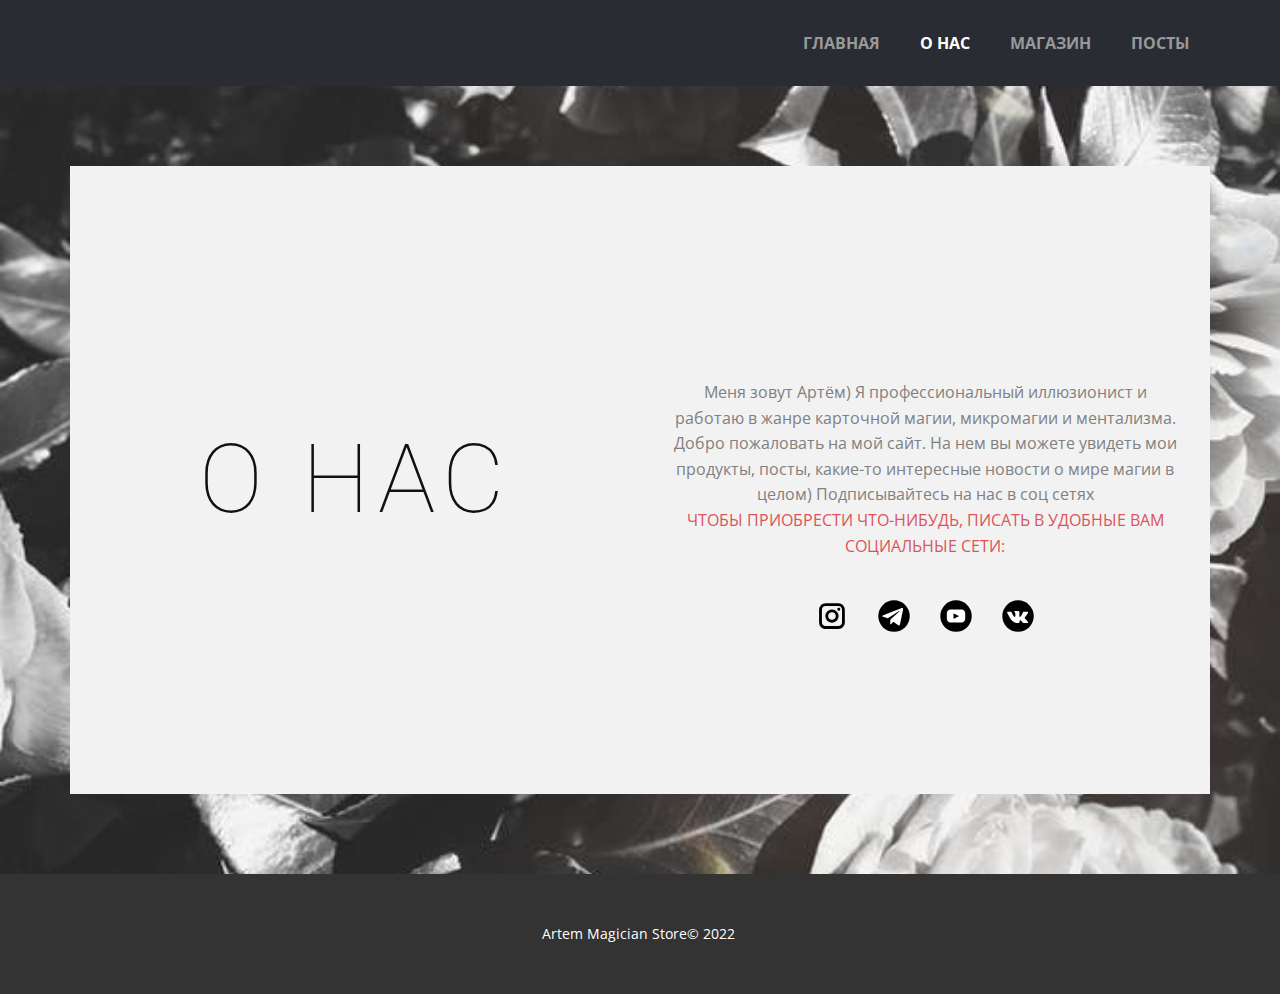
<file: Site2/О-нас.html>
<!DOCTYPE html>
<html style="font-size: 16px;">
  <head>
    <meta name="viewport" content="width=device-width, initial-scale=1.0">
    <meta charset="utf-8">
    <meta name="keywords" content="">
    <meta name="description" content="">
    <meta name="page_type" content="np-template-header-footer-from-plugin">
    <title>О нас</title>
    <link rel="stylesheet" href="nicepage.css" media="screen">
<link rel="stylesheet" href="О-нас.css" media="screen">
    <script class="u-script" type="text/javascript" src="jquery.js" defer=""></script>
    <script class="u-script" type="text/javascript" src="nicepage.js" defer=""></script>
    <meta name="generator" content="Nicepage 4.4.3, nicepage.com">
    <link id="u-theme-google-font" rel="stylesheet" href="https://fonts.googleapis.com/css?family=Roboto:100,100i,300,300i,400,400i,500,500i,700,700i,900,900i|Open+Sans:300,300i,400,400i,600,600i,700,700i,800,800i">
    
    
    
    <script type="application/ld+json">{
		"@context": "http://schema.org",
		"@type": "Organization",
		"name": "Site2"
}</script>
    <meta name="theme-color" content="#d8dfd0">
    <meta property="og:title" content="О нас">
    <meta property="og:description" content="">
    <meta property="og:type" content="website">
  </head>
  <body class="u-body u-xl-mode"><header class="u-clearfix u-header u-palette-5-dark-3 u-header" id="sec-623e"><div class="u-clearfix u-sheet u-valign-middle u-sheet-1">
        <nav class="u-menu u-menu-dropdown u-offcanvas u-menu-1">
          <div class="menu-collapse" style="font-size: 1rem; letter-spacing: 0px; font-weight: 700; text-transform: uppercase;">
            <a class="u-button-style u-custom-left-right-menu-spacing u-custom-padding-bottom u-custom-top-bottom-menu-spacing u-nav-link u-text-active-white u-text-grey-40 u-text-hover-grey-70" href="#">
              <svg class="u-svg-link" viewBox="0 0 24 24"><use xmlns:xlink="http://www.w3.org/1999/xlink" xlink:href="#menu-hamburger"></use></svg>
              <svg class="u-svg-content" version="1.1" id="menu-hamburger" viewBox="0 0 16 16" x="0px" y="0px" xmlns:xlink="http://www.w3.org/1999/xlink" xmlns="http://www.w3.org/2000/svg"><g><rect y="1" width="16" height="2"></rect><rect y="7" width="16" height="2"></rect><rect y="13" width="16" height="2"></rect>
</g></svg>
            </a>
          </div>
          <div class="u-custom-menu u-nav-container">
            <ul class="u-nav u-spacing-0 u-unstyled u-nav-1"><li class="u-nav-item"><a class="u-button-style u-nav-link u-text-active-white u-text-grey-40 u-text-hover-grey-70" href="Главная.html" style="padding: 10px 20px;">Главная</a>
</li><li class="u-nav-item"><a class="u-button-style u-nav-link u-text-active-white u-text-grey-40 u-text-hover-grey-70" href="О-нас.html" style="padding: 10px 20px;">О нас</a>
</li><li class="u-nav-item"><a class="u-button-style u-nav-link u-text-active-white u-text-grey-40 u-text-hover-grey-70" href="Магазин.html" style="padding: 10px 20px;">Магазин</a>
</li><li class="u-nav-item"><a class="u-button-style u-nav-link u-text-active-white u-text-grey-40 u-text-hover-grey-70" href="Посты.html" style="padding: 10px 20px;">Посты</a>
</li></ul>
          </div>
          <div class="u-custom-menu u-nav-container-collapse">
            <div class="u-black u-container-style u-inner-container-layout u-opacity u-opacity-95 u-sidenav">
              <div class="u-inner-container-layout u-sidenav-overflow">
                <div class="u-menu-close"></div>
                <ul class="u-align-center u-nav u-popupmenu-items u-unstyled u-nav-2"><li class="u-nav-item"><a class="u-button-style u-nav-link" href="Главная.html" style="padding: 10px 20px;">Главная</a>
</li><li class="u-nav-item"><a class="u-button-style u-nav-link" href="О-нас.html" style="padding: 10px 20px;">О нас</a>
</li><li class="u-nav-item"><a class="u-button-style u-nav-link" href="Магазин.html" style="padding: 10px 20px;">Магазин</a>
</li><li class="u-nav-item"><a class="u-button-style u-nav-link" href="Посты.html" style="padding: 10px 20px;">Посты</a>
</li></ul>
              </div>
            </div>
            <div class="u-black u-menu-overlay u-opacity u-opacity-70"></div>
          </div>
        </nav>
      </div></header>
    <section class="u-clearfix u-image u-section-1" id="carousel_c427" data-image-width="662" data-image-height="750">
      <div class="u-clearfix u-sheet u-sheet-1">
        <div class="u-clearfix u-expanded-width u-layout-wrap u-layout-wrap-1">
          <div class="u-layout">
            <div class="u-layout-row">
              <div class="u-align-center u-container-style u-grey-5 u-layout-cell u-size-30 u-layout-cell-1">
                <div class="u-container-layout u-valign-middle u-container-layout-1">
                  <h4 class="u-text u-text-1">о нас</h4>
                </div>
              </div>
              <div class="u-align-center u-container-style u-grey-5 u-layout-cell u-size-30 u-layout-cell-2">
                <div class="u-container-layout u-container-layout-2">
                  <p class="u-text u-text-grey-50 u-text-2">Меня зовут Артём) Я профессиональный иллюзионист и работаю в жанре карточной магии, микромагии и ментализма. Добро пожаловать на мой сайт. На нем вы можете увидеть мои продукты, посты, какие-то интересные новости о мире магии в целом) Подписывайтесь на нас в соц сетях<br>
                    <span class="u-text-palette-2-base">ЧТОБЫ ПРИОБРЕСТИ ЧТО-НИБУДЬ, ПИСАТЬ В УДОБНЫЕ ВАМ СОЦИАЛЬНЫЕ СЕТИ:</span>
                  </p>
                  <div class="u-hover-feature u-social-icons u-spacing-30 u-social-icons-1">
                    <a class="u-social-url" target="_blank" href="https://www.instagram.com/artemmagician93/" title="Instagram"><span class="u-icon u-icon-circle u-social-icon u-social-instagram u-text-black u-icon-1"><svg class="u-svg-link" preserveAspectRatio="xMidYMin slice" viewBox="0 0 112 112" style=""><use xmlns:xlink="http://www.w3.org/1999/xlink" xlink:href="#svg-5333"></use></svg><svg xmlns="http://www.w3.org/2000/svg" xmlns:xlink="http://www.w3.org/1999/xlink" version="1.1" xml:space="preserve" class="u-svg-content" viewBox="0 0 112 112" x="0px" y="0px" id="svg-5333"><path d="M55.9,32.9c-12.8,0-23.2,10.4-23.2,23.2s10.4,23.2,23.2,23.2s23.2-10.4,23.2-23.2S68.7,32.9,55.9,32.9z M55.9,69.4c-7.4,0-13.3-6-13.3-13.3c-0.1-7.4,6-13.3,13.3-13.3s13.3,6,13.3,13.3C69.3,63.5,63.3,69.4,55.9,69.4z"></path><path d="M79.7,26.8c-3,0-5.4,2.5-5.4,5.4s2.5,5.4,5.4,5.4c3,0,5.4-2.5,5.4-5.4S82.7,26.8,79.7,26.8z"></path><path d="M78.2,11H33.5C21,11,10.8,21.3,10.8,33.7v44.7c0,12.6,10.2,22.8,22.7,22.8h44.7c12.6,0,22.7-10.2,22.7-22.7 V33.7C100.8,21.1,90.6,11,78.2,11z M91,78.4c0,7.1-5.8,12.8-12.8,12.8H33.5c-7.1,0-12.8-5.8-12.8-12.8V33.7 c0-7.1,5.8-12.8,12.8-12.8h44.7c7.1,0,12.8,5.8,12.8,12.8V78.4z"></path></svg></span>
                    </a>
                    <a class="u-social-url" target="_blank" data-type="Telegram" title="Telegram" href="https://t.me/shopofwonders"><span class="u-icon u-social-icon u-social-telegram u-text-black u-icon-2"><svg class="u-svg-link" preserveAspectRatio="xMidYMin slice" viewBox="0 0 112 112" style=""><use xmlns:xlink="http://www.w3.org/1999/xlink" xlink:href="#svg-8bc1"></use></svg><svg class="u-svg-content" viewBox="0 0 112 112" x="0" y="0" id="svg-8bc1"><circle fill="currentColor" cx="56.1" cy="56.1" r="55"></circle><path fill="#FFFFFF" d="M18.4,53.2l64.7-24.9c3-1.1,5.6,0.7,4.7,5.3l0,0l-11,51.8c-0.8,3.7-3,4.6-6.1,2.8L53.9,75.8l-8.1,7.8
	c-0.9,0.9-1.7,1.6-3.4,1.6l1.2-17l31.1-28c1.4-1.2-0.3-1.9-2.1-0.7L34.2,63.7l-16.6-5.2C14,57.4,14,54.9,18.4,53.2L18.4,53.2z"></path></svg></span>
                    </a>
                    <a class="u-social-url" target="_blank" data-type="YouTube" title="YouTube" href="https://www.youtube.com/channel/UCM9dsDeiDEt4LzntgM-ccNA"><span class="u-icon u-social-icon u-social-youtube u-text-black u-icon-3"><svg class="u-svg-link" preserveAspectRatio="xMidYMin slice" viewBox="0 0 112 112" style=""><use xmlns:xlink="http://www.w3.org/1999/xlink" xlink:href="#svg-1617"></use></svg><svg class="u-svg-content" viewBox="0 0 112 112" x="0" y="0" id="svg-1617"><circle fill="currentColor" cx="56.1" cy="56.1" r="55"></circle><path fill="#FFFFFF" d="M74.9,33.3H37.3c-7.4,0-13.4,6-13.4,13.4v18.8c0,7.4,6,13.4,13.4,13.4h37.6c7.4,0,13.4-6,13.4-13.4V46.7 C88.3,39.3,82.3,33.3,74.9,33.3L74.9,33.3z M65.9,57l-17.6,8.4c-0.5,0.2-1-0.1-1-0.6V47.5c0-0.5,0.6-0.9,1-0.6l17.6,8.9 C66.4,56,66.4,56.8,65.9,57L65.9,57z"></path></svg></span>
                    </a>
                    <a class="u-social-url" target="_blank" data-type="VK" title="VK" href="https://vk.com/public195082443"><span class="u-icon u-social-icon u-social-vk u-text-black u-icon-4"><svg class="u-svg-link" preserveAspectRatio="xMidYMin slice" viewBox="0 0 112 112" style=""><use xmlns:xlink="http://www.w3.org/1999/xlink" xlink:href="#svg-bced"></use></svg><svg class="u-svg-content" viewBox="0 0 112 112" x="0" y="0" id="svg-bced"><circle fill="currentColor" class="st0" cx="56.1" cy="56.1" r="55"></circle><path fill="#FFFFFF" d="M88.2,80.7l-9.8,0.1c0,0-2.1,0.4-4.9-1.5c-3.7-2.5-7.2-9.1-9.9-8.2C60.9,72,61,77.9,61,77.9s0,1.3-0.6,1.9
            c-0.7,0.7-2,0.9-2,0.9H54c0,0-9.7,0.6-18.3-8.3c-9.3-9.7-17.6-29-17.6-29s-0.5-1.3,0-1.9c0.6-0.7,2.2-0.7,2.2-0.7l10.5-0.1
            c0,0,1,0.2,1.7,0.7c0.6,0.4,0.9,1.2,0.9,1.2s1.7,4.3,4,8.2c4.4,7.6,6.4,9.3,7.9,8.4c2.2-1.2,1.5-10.7,1.5-10.7s0-3.5-1.1-5
            c-0.9-1.2-2.5-1.5-3.3-1.6c-0.6-0.1,0.4-1.5,1.6-2.1c1.9-0.9,5.2-1,9.2-0.9c3.1,0,4,0.2,5.2,0.5c3.6,0.9,2.4,4.3,2.4,12.4
            c0,2.6-0.5,6.3,1.4,7.5c0.8,0.5,2.8,0.1,7.7-8.3c2.3-4,4.1-8.6,4.1-8.6s0.4-0.8,1-1.2s1.4-0.3,1.4-0.3l11.1-0.1c0,0,3.3-0.4,3.9,1.1
            c0.6,1.6-1.2,5.3-5.8,11.3c-7.4,9.9-8.3,9-2.1,14.7c5.9,5.5,7.1,8.1,7.3,8.5C93.4,80.4,88.2,80.7,88.2,80.7z"></path></svg></span>
                    </a>
                  </div>
                </div>
              </div>
            </div>
          </div>
        </div>
      </div>
      
    </section>
    
    
    
    <footer class="u-align-center u-clearfix u-footer u-grey-80 u-footer" id="sec-55c8"><div class="u-clearfix u-sheet u-sheet-1">
        <p class="u-small-text u-text u-text-variant u-text-1">Artem Magician Store© 2022&nbsp;<br>
        </p>
      </div></footer>
  </body>
</html>
</file>
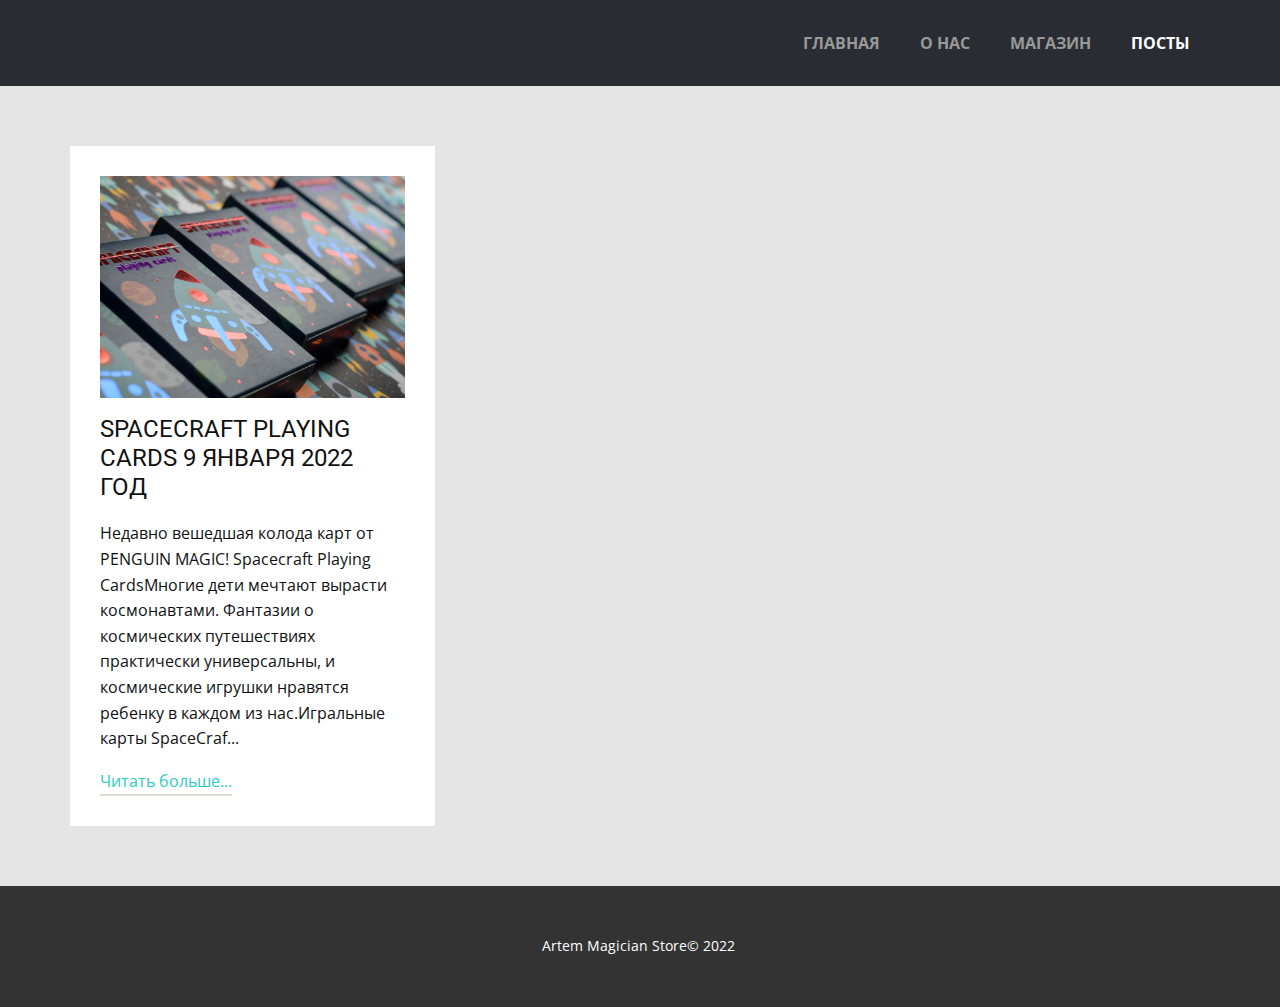
<file: Site2/Посты.html>
<!DOCTYPE html>
<html style="font-size: 16px;">
  <head>
    <meta name="viewport" content="width=device-width, initial-scale=1.0">
    <meta charset="utf-8">
    <meta name="keywords" content="">
    <meta name="description" content="">
    <meta name="page_type" content="np-template-header-footer-from-plugin">
    <title>Посты</title>
    <link rel="stylesheet" href="nicepage.css" media="screen">
<link rel="stylesheet" href="Посты.css" media="screen">
    <script class="u-script" type="text/javascript" src="jquery.js" defer=""></script>
    <script class="u-script" type="text/javascript" src="nicepage.js" defer=""></script>
    <meta name="generator" content="Nicepage 4.4.3, nicepage.com">
    <link id="u-theme-google-font" rel="stylesheet" href="https://fonts.googleapis.com/css?family=Roboto:100,100i,300,300i,400,400i,500,500i,700,700i,900,900i|Open+Sans:300,300i,400,400i,600,600i,700,700i,800,800i">
    
    
    
    <script type="application/ld+json">{
		"@context": "http://schema.org",
		"@type": "Organization",
		"name": "Site2"
}</script>
    <meta name="theme-color" content="#d8dfd0">
    <meta property="og:title" content="Посты">
    <meta property="og:description" content="">
    <meta property="og:type" content="website">
  </head>
  <body class="u-body u-xl-mode"><header class="u-clearfix u-header u-palette-5-dark-3 u-header" id="sec-623e"><div class="u-clearfix u-sheet u-valign-middle u-sheet-1">
        <nav class="u-menu u-menu-dropdown u-offcanvas u-menu-1">
          <div class="menu-collapse" style="font-size: 1rem; letter-spacing: 0px; font-weight: 700; text-transform: uppercase;">
            <a class="u-button-style u-custom-left-right-menu-spacing u-custom-padding-bottom u-custom-top-bottom-menu-spacing u-nav-link u-text-active-white u-text-grey-40 u-text-hover-grey-70" href="#">
              <svg class="u-svg-link" viewBox="0 0 24 24"><use xmlns:xlink="http://www.w3.org/1999/xlink" xlink:href="#menu-hamburger"></use></svg>
              <svg class="u-svg-content" version="1.1" id="menu-hamburger" viewBox="0 0 16 16" x="0px" y="0px" xmlns:xlink="http://www.w3.org/1999/xlink" xmlns="http://www.w3.org/2000/svg"><g><rect y="1" width="16" height="2"></rect><rect y="7" width="16" height="2"></rect><rect y="13" width="16" height="2"></rect>
</g></svg>
            </a>
          </div>
          <div class="u-custom-menu u-nav-container">
            <ul class="u-nav u-spacing-0 u-unstyled u-nav-1"><li class="u-nav-item"><a class="u-button-style u-nav-link u-text-active-white u-text-grey-40 u-text-hover-grey-70" href="Главная.html" style="padding: 10px 20px;">Главная</a>
</li><li class="u-nav-item"><a class="u-button-style u-nav-link u-text-active-white u-text-grey-40 u-text-hover-grey-70" href="О-нас.html" style="padding: 10px 20px;">О нас</a>
</li><li class="u-nav-item"><a class="u-button-style u-nav-link u-text-active-white u-text-grey-40 u-text-hover-grey-70" href="Магазин.html" style="padding: 10px 20px;">Магазин</a>
</li><li class="u-nav-item"><a class="u-button-style u-nav-link u-text-active-white u-text-grey-40 u-text-hover-grey-70" href="Посты.html" style="padding: 10px 20px;">Посты</a>
</li></ul>
          </div>
          <div class="u-custom-menu u-nav-container-collapse">
            <div class="u-black u-container-style u-inner-container-layout u-opacity u-opacity-95 u-sidenav">
              <div class="u-inner-container-layout u-sidenav-overflow">
                <div class="u-menu-close"></div>
                <ul class="u-align-center u-nav u-popupmenu-items u-unstyled u-nav-2"><li class="u-nav-item"><a class="u-button-style u-nav-link" href="Главная.html" style="padding: 10px 20px;">Главная</a>
</li><li class="u-nav-item"><a class="u-button-style u-nav-link" href="О-нас.html" style="padding: 10px 20px;">О нас</a>
</li><li class="u-nav-item"><a class="u-button-style u-nav-link" href="Магазин.html" style="padding: 10px 20px;">Магазин</a>
</li><li class="u-nav-item"><a class="u-button-style u-nav-link" href="Посты.html" style="padding: 10px 20px;">Посты</a>
</li></ul>
              </div>
            </div>
            <div class="u-black u-menu-overlay u-opacity u-opacity-70"></div>
          </div>
        </nav>
      </div></header> 
    <section class="u-clearfix u-grey-10 u-section-1" id="sec-1a47">
      <div class="u-clearfix u-sheet u-valign-middle u-sheet-1"><!--blog--><!--blog_options_json--><!--{"type":"Recent","source":"","tags":"","count":""}--><!--/blog_options_json-->
        <div class="u-blog u-expanded-width u-blog-1">
          <div class="u-repeater u-repeater-1"><!--blog_post-->
            <div class="u-blog-post u-container-style u-repeater-item u-white u-repeater-item-1">
              <div class="u-container-layout u-similar-container u-container-layout-1">
                <a class="u-post-header-link" href="blog/spacecraft-playing-cards.html"><!--blog_post_image-->
                  <img alt="" class="u-blog-control u-expanded-width u-image u-image-default u-image-1" src="images/21415a-619eea1a4bf0a.jpg" data-image-width="1280" data-image-height="720"><!--/blog_post_image-->
                </a><!--blog_post_header-->
                <h4 class="u-blog-control u-text u-text-1">
                  <a class="u-post-header-link" href="blog/spacecraft-playing-cards.html"><!--blog_post_header_content-->Spacecraft Playing Cards 9 января 2022 год<!--/blog_post_header_content--></a>
                </h4><!--/blog_post_header--><!--blog_post_content-->
                <div class="u-blog-control u-post-content u-text u-text-2"><!--blog_post_content_content-->Недавно вешедшая колода карт от PENGUIN MAGIC! Spacecraft Playing CardsМногие дети мечтают вырасти космонавтами. Фантазии о космических путешествиях практически универсальны, и космические игрушки нравятся ребенку в каждом из нас.Игральные карты SpaceCraf...<!--/blog_post_content_content--></div><!--/blog_post_content--><!--blog_post_readmore-->
                <a href="blog/spacecraft-playing-cards.html" class="u-blog-control u-border-2 u-border-palette-1-base u-btn u-btn-rectangle u-button-style u-none u-text-palette-4-base u-btn-1"><!--blog_post_readmore_content--><!--options_json--><!--{"content":"Читать больш<span class=\"u-text-palette-2-base\">​</span>е...","defaultValue":"Читать дальше"}--><!--/options_json-->Читать больш<span class="u-text-palette-2-base"></span>е...<!--/blog_post_readmore_content-->
                </a><!--/blog_post_readmore-->
              </div>
            </div><!--/blog_post-->
          </div>
        </div><!--/blog-->
      </div>
    </section>
    
    
    
    <footer class="u-align-center u-clearfix u-footer u-grey-80 u-footer" id="sec-55c8"><div class="u-clearfix u-sheet u-sheet-1">
        <p class="u-small-text u-text u-text-variant u-text-1">Artem Magician Store© 2022&nbsp;<br>
        </p>
      </div></footer>
  </body>
</html>
</file>
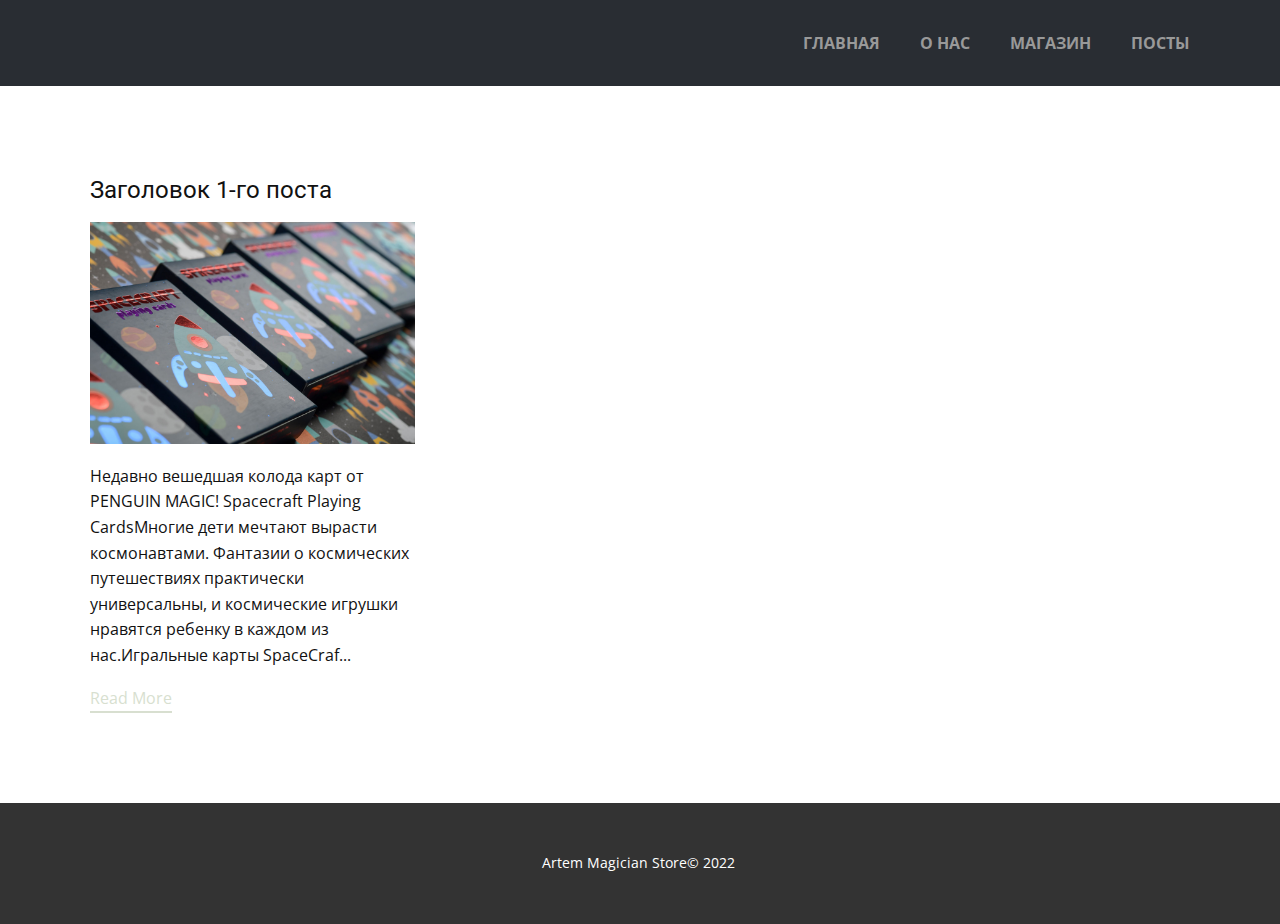
<file: Site2/blog/blog.html>
<html style="font-size: 16px;"><head>
    <meta name="viewport" content="width=device-width, initial-scale=1.0">
    <meta charset="utf-8">
    <meta name="keywords" content="">
    <meta name="description" content="">
    <meta name="page_type" content="np-template-header-footer-from-plugin">
    <title>Blog Template</title>
    <link rel="stylesheet" href="../nicepage.css" media="screen">
<link rel="stylesheet" href="../Blog-Template.css" media="screen">
    <script class="u-script" type="text/javascript" src="../jquery.js" defer=""></script>
    <script class="u-script" type="text/javascript" src="../nicepage.js" defer=""></script>
    <meta name="generator" content="Nicepage 4.4.3, nicepage.com">
    <link id="u-theme-google-font" rel="stylesheet" href="https://fonts.googleapis.com/css?family=Roboto:100,100i,300,300i,400,400i,500,500i,700,700i,900,900i|Open+Sans:300,300i,400,400i,600,600i,700,700i,800,800i">
    
    
    
    <script type="application/ld+json">{
		"@context": "http://schema.org",
		"@type": "Organization",
		"name": "Site2"
}</script>
    <meta name="theme-color" content="#d8dfd0">
  </head>
  <body class="u-body u-xl-mode"><header class="u-clearfix u-header u-palette-5-dark-3 u-header" id="sec-623e"><div class="u-clearfix u-sheet u-valign-middle u-sheet-1">
        <nav class="u-menu u-menu-dropdown u-offcanvas u-menu-1">
          <div class="menu-collapse" style="font-size: 1rem; letter-spacing: 0px; font-weight: 700; text-transform: uppercase;">
            <a class="u-button-style u-custom-left-right-menu-spacing u-custom-padding-bottom u-custom-top-bottom-menu-spacing u-nav-link u-text-active-white u-text-grey-40 u-text-hover-grey-70" href="#">
              <svg class="u-svg-link" viewBox="0 0 24 24"><use xmlns:xlink="http://www.w3.org/1999/xlink" xlink:href="#menu-hamburger"></use></svg>
              <svg class="u-svg-content" version="1.1" id="menu-hamburger" viewBox="0 0 16 16" x="0px" y="0px" xmlns:xlink="http://www.w3.org/1999/xlink" xmlns="http://www.w3.org/2000/svg"><g><rect y="1" width="16" height="2"></rect><rect y="7" width="16" height="2"></rect><rect y="13" width="16" height="2"></rect>
</g></svg>
            </a>
          </div>
          <div class="u-custom-menu u-nav-container">
            <ul class="u-nav u-spacing-0 u-unstyled u-nav-1"><li class="u-nav-item"><a class="u-button-style u-nav-link u-text-active-white u-text-grey-40 u-text-hover-grey-70" href="../Главная.html" style="padding: 10px 20px;">Главная</a>
</li><li class="u-nav-item"><a class="u-button-style u-nav-link u-text-active-white u-text-grey-40 u-text-hover-grey-70" href="../О-нас.html" style="padding: 10px 20px;">О нас</a>
</li><li class="u-nav-item"><a class="u-button-style u-nav-link u-text-active-white u-text-grey-40 u-text-hover-grey-70" href="../Магазин.html" style="padding: 10px 20px;">Магазин</a>
</li><li class="u-nav-item"><a class="u-button-style u-nav-link u-text-active-white u-text-grey-40 u-text-hover-grey-70" href="../Посты.html" style="padding: 10px 20px;">Посты</a>
</li></ul>
          </div>
          <div class="u-custom-menu u-nav-container-collapse">
            <div class="u-black u-container-style u-inner-container-layout u-opacity u-opacity-95 u-sidenav">
              <div class="u-inner-container-layout u-sidenav-overflow">
                <div class="u-menu-close"></div>
                <ul class="u-align-center u-nav u-popupmenu-items u-unstyled u-nav-2"><li class="u-nav-item"><a class="u-button-style u-nav-link" href="../Главная.html" style="padding: 10px 20px;">Главная</a>
</li><li class="u-nav-item"><a class="u-button-style u-nav-link" href="../О-нас.html" style="padding: 10px 20px;">О нас</a>
</li><li class="u-nav-item"><a class="u-button-style u-nav-link" href="../Магазин.html" style="padding: 10px 20px;">Магазин</a>
</li><li class="u-nav-item"><a class="u-button-style u-nav-link" href="../Посты.html" style="padding: 10px 20px;">Посты</a>
</li></ul>
              </div>
            </div>
            <div class="u-black u-menu-overlay u-opacity u-opacity-70"></div>
          </div>
        </nav>
      </div></header>
    <section class="u-clearfix u-section-1" id="sec-3832">
      <div class="u-clearfix u-sheet u-valign-middle u-sheet-1"><!--blog--><!--blog_options_json--><!--{"type":"Recent","source":"","tags":"","count":""}--><!--/blog_options_json-->
        <div class="u-blog u-expanded-width u-repeater u-repeater-1"><!--blog_post-->
          <div class="u-blog-post u-container-style u-repeater-item u-white u-repeater-item-1">
            <div class="u-container-layout u-similar-container u-valign-top u-container-layout-1"><!--blog_post_header-->
              <h4 class="u-blog-control u-text u-text-1">
                <a class="u-post-header-link" href="../blog/spacecraft-playing-cards.html"><!--blog_post_header_content-->Заголовок 1-го поста<!--/blog_post_header_content--></a>
              </h4><!--/blog_post_header--><!--blog_post_image-->
              <a class="u-post-header-link" href="../blog/spacecraft-playing-cards.html"><img alt="" class="u-blog-control u-expanded-width u-image u-image-default u-image-1" src="../images/21415a-619eea1a4bf0a.jpg"></a><!--/blog_post_image--><!--blog_post_content-->
              <div class="u-blog-control u-post-content u-text u-text-2 fr-view">Недавно вешедшая колода карт от PENGUIN MAGIC! Spacecraft Playing CardsМногие дети мечтают вырасти космонавтами. Фантазии о космических путешествиях практически универсальны, и космические игрушки нравятся ребенку в каждом из нас.Игральные карты SpaceCraf...</div><!--/blog_post_content--><!--blog_post_readmore-->
              <a href="../blog/spacecraft-playing-cards.html" class="u-blog-control u-border-2 u-border-palette-1-base u-btn u-btn-rectangle u-button-style u-none u-btn-1"><!--blog_post_readmore_content--><!--options_json--><!--{"content":"Read More","defaultValue":"Читать дальше"}--><!--/options_json-->Read More<!--/blog_post_readmore_content--></a><!--/blog_post_readmore-->
            </div>
          </div><!--/blog_post--><!--blog_post-->
          <!--/blog_post--><!--blog_post-->
          <!--/blog_post-->
        </div><!--/blog-->
      </div>
    </section>
    
    
    
    <footer class="u-align-center u-clearfix u-footer u-grey-80 u-footer" id="sec-55c8"><div class="u-clearfix u-sheet u-sheet-1">
        <p class="u-small-text u-text u-text-variant u-text-1">Artem Magician Store© 2022&nbsp;<br>
        </p>
      </div></footer>
  
</body></html>
</file>
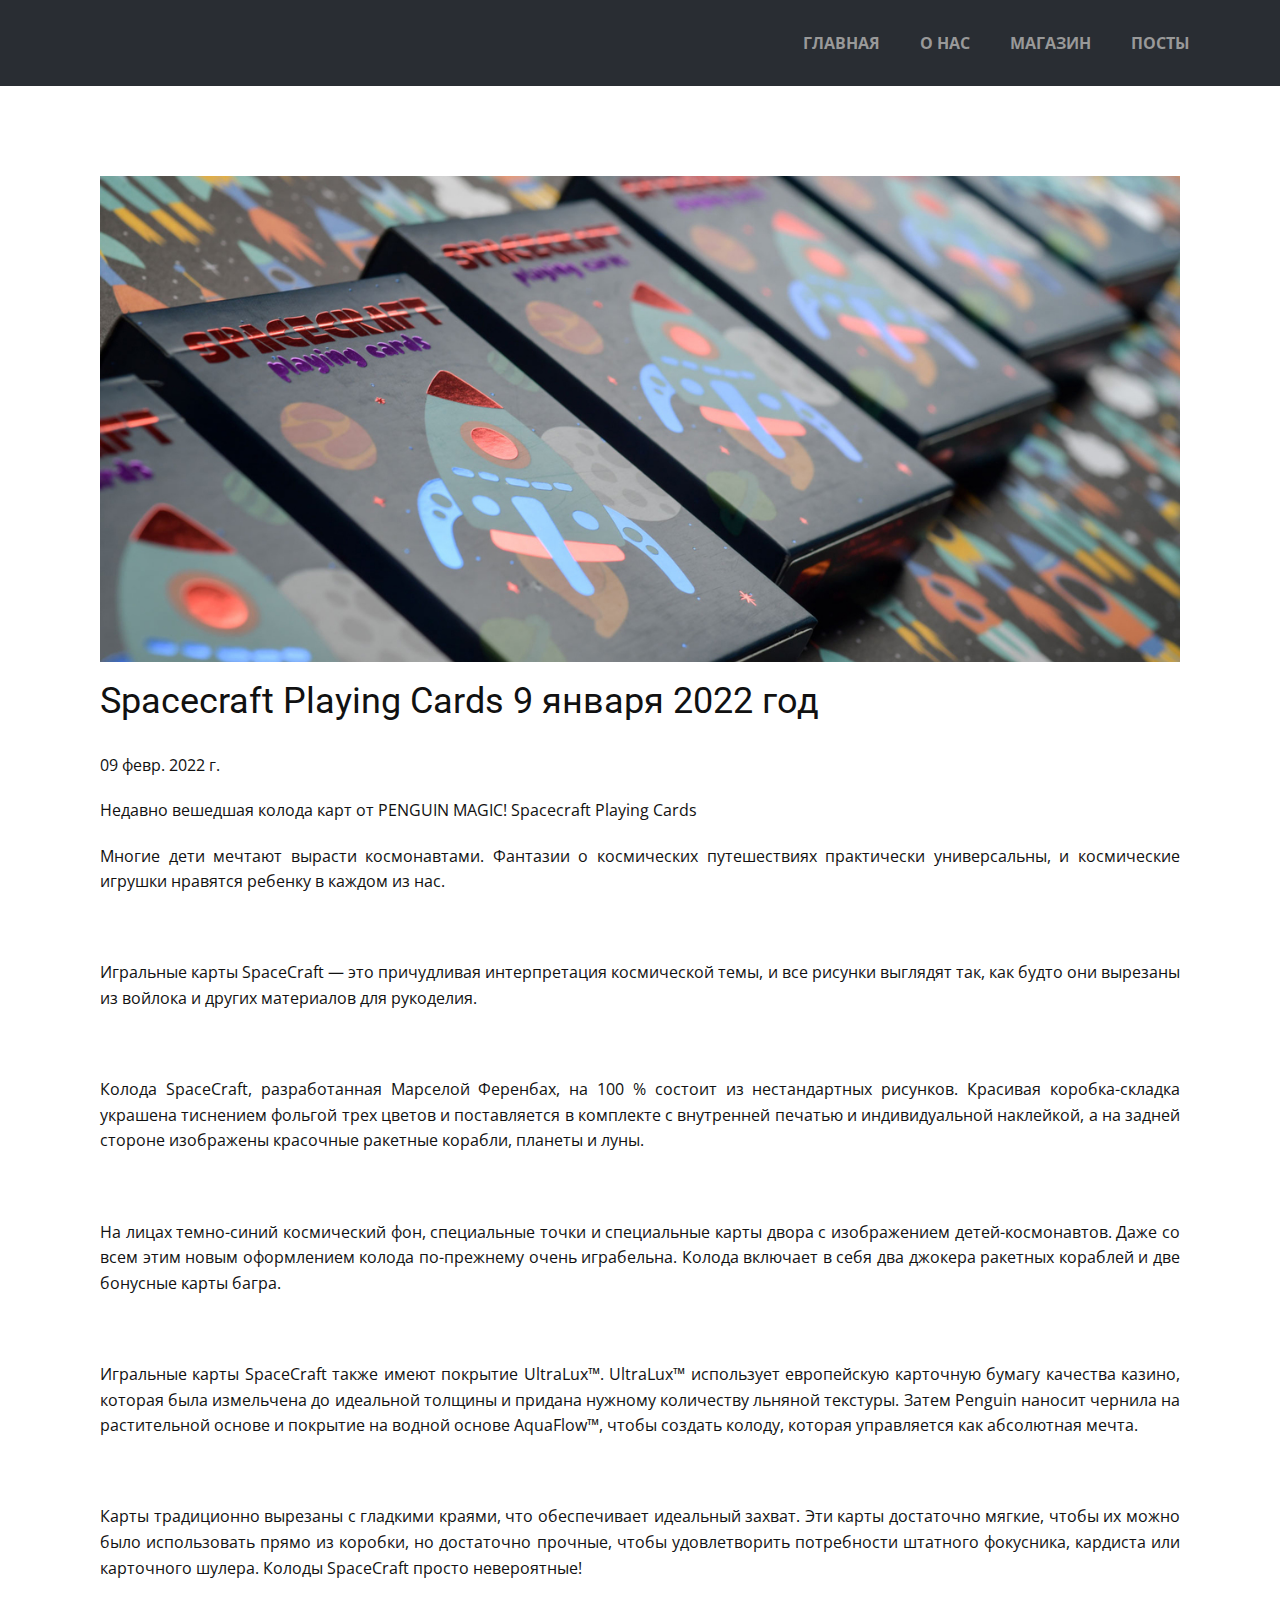
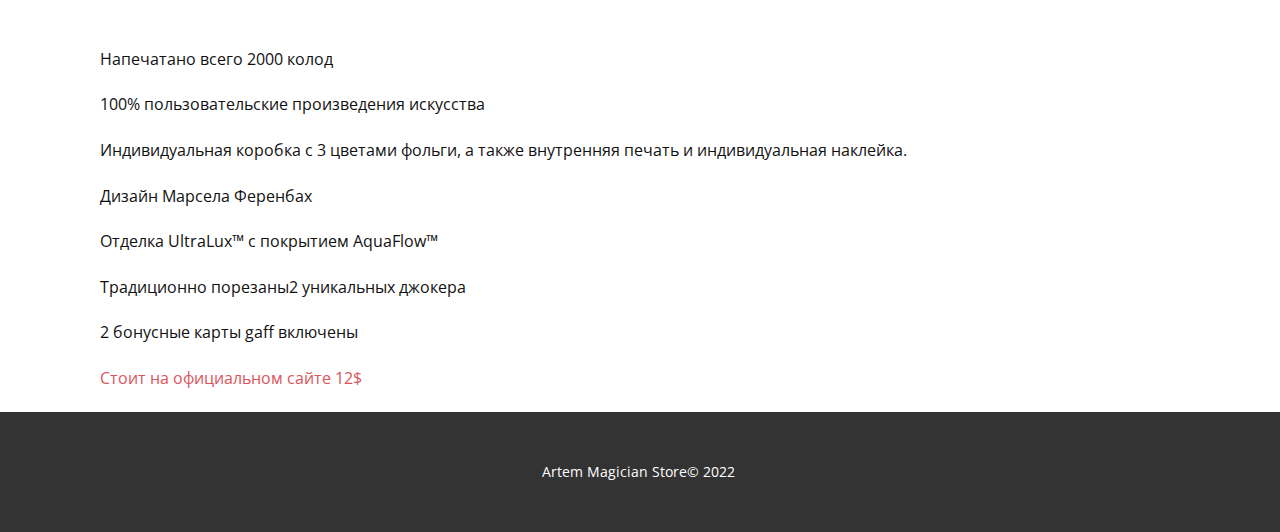
<file: Site2/blog/spacecraft-playing-cards-9-января-2022-год.html>
<!doctype html>
<html style="font-size: 16px;"><head>
    <meta name="viewport" content="width=device-width, initial-scale=1.0">
    <meta charset="utf-8">
    <meta name="keywords" content="Заголовок 1-го поста">
    <meta name="description" content="">
    <meta name="page_type" content="np-template-header-footer-from-plugin">
    <title>Spacecraft Playing Cards 9 января 2022 год</title>
    <link rel="stylesheet" href="../nicepage.css" media="screen">
<link rel="stylesheet" href="../Post-Template.css" media="screen">
    <script class="u-script" type="text/javascript" src="../jquery.js" defer=""></script>
    <script class="u-script" type="text/javascript" src="../nicepage.js" defer=""></script>
    <meta name="generator" content="Nicepage 4.4.3, nicepage.com">
    <link id="u-theme-google-font" rel="stylesheet" href="https://fonts.googleapis.com/css?family=Roboto:100,100i,300,300i,400,400i,500,500i,700,700i,900,900i|Open+Sans:300,300i,400,400i,600,600i,700,700i,800,800i">
    
    
    
    <script type="application/ld+json">{
		"@context": "http://schema.org",
		"@type": "Organization",
		"name": "Site2"
}</script>
    <meta name="theme-color" content="#d8dfd0">
  </head>
  <body class="u-body u-xl-mode"><header class="u-clearfix u-header u-palette-5-dark-3 u-header" id="sec-623e"><div class="u-clearfix u-sheet u-valign-middle u-sheet-1">
        <nav class="u-menu u-menu-dropdown u-offcanvas u-menu-1">
          <div class="menu-collapse" style="font-size: 1rem; letter-spacing: 0px; font-weight: 700; text-transform: uppercase;">
            <a class="u-button-style u-custom-left-right-menu-spacing u-custom-padding-bottom u-custom-top-bottom-menu-spacing u-nav-link u-text-active-white u-text-grey-40 u-text-hover-grey-70" href="#">
              <svg class="u-svg-link" viewBox="0 0 24 24"><use xmlns:xlink="http://www.w3.org/1999/xlink" xlink:href="#menu-hamburger"></use></svg>
              <svg class="u-svg-content" version="1.1" id="menu-hamburger" viewBox="0 0 16 16" x="0px" y="0px" xmlns:xlink="http://www.w3.org/1999/xlink" xmlns="http://www.w3.org/2000/svg"><g><rect y="1" width="16" height="2"></rect><rect y="7" width="16" height="2"></rect><rect y="13" width="16" height="2"></rect>
</g></svg>
            </a>
          </div>
          <div class="u-custom-menu u-nav-container">
            <ul class="u-nav u-spacing-0 u-unstyled u-nav-1"><li class="u-nav-item"><a class="u-button-style u-nav-link u-text-active-white u-text-grey-40 u-text-hover-grey-70" href="../Главная.html" style="padding: 10px 20px;">Главная</a>
</li><li class="u-nav-item"><a class="u-button-style u-nav-link u-text-active-white u-text-grey-40 u-text-hover-grey-70" href="../О-нас.html" style="padding: 10px 20px;">О нас</a>
</li><li class="u-nav-item"><a class="u-button-style u-nav-link u-text-active-white u-text-grey-40 u-text-hover-grey-70" href="../Магазин.html" style="padding: 10px 20px;">Магазин</a>
</li><li class="u-nav-item"><a class="u-button-style u-nav-link u-text-active-white u-text-grey-40 u-text-hover-grey-70" href="../Посты.html" style="padding: 10px 20px;">Посты</a>
</li></ul>
          </div>
          <div class="u-custom-menu u-nav-container-collapse">
            <div class="u-black u-container-style u-inner-container-layout u-opacity u-opacity-95 u-sidenav">
              <div class="u-inner-container-layout u-sidenav-overflow">
                <div class="u-menu-close"></div>
                <ul class="u-align-center u-nav u-popupmenu-items u-unstyled u-nav-2"><li class="u-nav-item"><a class="u-button-style u-nav-link" href="../Главная.html" style="padding: 10px 20px;">Главная</a>
</li><li class="u-nav-item"><a class="u-button-style u-nav-link" href="../О-нас.html" style="padding: 10px 20px;">О нас</a>
</li><li class="u-nav-item"><a class="u-button-style u-nav-link" href="../Магазин.html" style="padding: 10px 20px;">Магазин</a>
</li><li class="u-nav-item"><a class="u-button-style u-nav-link" href="../Посты.html" style="padding: 10px 20px;">Посты</a>
</li></ul>
              </div>
            </div>
            <div class="u-black u-menu-overlay u-opacity u-opacity-70"></div>
          </div>
        </nav>
      </div></header>
    <section class="u-align-center u-clearfix u-section-1" id="sec-bb33">
      <div class="u-clearfix u-sheet u-valign-middle-md u-valign-middle-sm u-valign-middle-xs u-sheet-1"><!--post_details--><!--post_details_options_json--><!--{"source":""}--><!--/post_details_options_json--><!--blog_post-->
        <div class="u-container-style u-expanded-width u-post-details u-post-details-1">
          <div class="u-container-layout u-valign-middle u-container-layout-1"><!--blog_post_image-->
            <img alt="" class="u-blog-control u-expanded-width u-image u-image-default u-image-1" src="../images/21415a-619eea1a4bf0a.jpg"><!--/blog_post_image--><!--blog_post_header-->
            <h2 class="u-blog-control u-text u-text-1">Spacecraft Playing Cards 9 января 2022 год</h2><!--/blog_post_header--><!--blog_post_metadata-->
            <div class="u-blog-control u-metadata u-metadata-1"><!--blog_post_metadata_date-->
              <span class="u-meta-date u-meta-icon">09 февр. 2022 г.</span><!--/blog_post_metadata_date--><!--blog_post_metadata_category-->
              <!--/blog_post_metadata_category--><!--blog_post_metadata_comments-->
              <!--/blog_post_metadata_comments-->
            </div><!--/blog_post_metadata--><!--blog_post_content-->
            <div class="u-align-justify u-blog-control u-post-content u-text u-text-2 fr-view"><p>Недавно вешедшая колода карт от PENGUIN MAGIC! Spacecraft Playing Cards</p><p id="isPasted">Многие дети мечтают вырасти космонавтами. Фантазии о космических путешествиях практически универсальны, и космические игрушки нравятся ребенку в каждом из нас.</p><p><br></p><p>Игральные карты SpaceCraft — это причудливая интерпретация космической темы, и все рисунки выглядят так, как будто они вырезаны из войлока и других материалов для рукоделия.</p><p><br></p><p>Колода SpaceCraft, разработанная Марселой Ференбах, на 100 % состоит из нестандартных рисунков. Красивая коробка-складка украшена тиснением фольгой трех цветов и поставляется в комплекте с внутренней печатью и индивидуальной наклейкой, а на задней стороне изображены красочные ракетные корабли, планеты и луны.</p><p><br></p><p>На лицах темно-синий космический фон, специальные точки и специальные карты двора с изображением детей-космонавтов. Даже со всем этим новым оформлением колода по-прежнему очень играбельна. Колода включает в себя два джокера ракетных кораблей и две бонусные карты багра.</p><p><br></p><p>Игральные карты SpaceCraft также имеют покрытие UltraLux™. UltraLux™ использует европейскую карточную бумагу качества казино, которая была измельчена до идеальной толщины и придана нужному количеству льняной текстуры. Затем Penguin наносит чернила на растительной основе и покрытие на водной основе AquaFlow™, чтобы создать колоду, которая управляется как абсолютная мечта.</p><p><br></p><p>Карты традиционно вырезаны с гладкими краями, что обеспечивает идеальный захват. Эти карты достаточно мягкие, чтобы их можно было использовать прямо из коробки, но достаточно прочные, чтобы удовлетворить потребности штатного фокусника, кардиста или карточного шулера. Колоды SpaceCraft просто невероятные!</p><p><br></p><p>Напечатано всего 2000 колод</p><p>100% пользовательские произведения искусства</p><p>Индивидуальная коробка с 3 цветами фольги, а также внутренняя печать и индивидуальная наклейка.</p><p>Дизайн Марсела Ференбах</p><p>Отделка UltraLux™ с покрытием AquaFlow™</p><p>Традиционно порезаны2 уникальных джокера</p><p>2 бонусные карты gaff включены&nbsp;</p><p><a class="u-active-none u-border-none u-btn u-button-style u-hover-none u-none u-text-palette-1-base u-block-ad41-5" href="https://www.penguinmagic.com/p/16641" style="background-image: none; padding-top: 0; padding-bottom: 0; padding-left: 0; padding-right: 0"><span class="u-text-palette-2-base">Стоит на официальном сайте 12$</span></a></p></div><!--/blog_post_content-->
          </div>
        </div><!--/blog_post--><!--/post_details-->
      </div>
    </section>
    
    
    
    <footer class="u-align-center u-clearfix u-footer u-grey-80 u-footer" id="sec-55c8"><div class="u-clearfix u-sheet u-sheet-1">
        <p class="u-small-text u-text u-text-variant u-text-1">Artem Magician Store© 2022&nbsp;<br>
        </p>
      </div></footer>
  
</body></html>
</file>
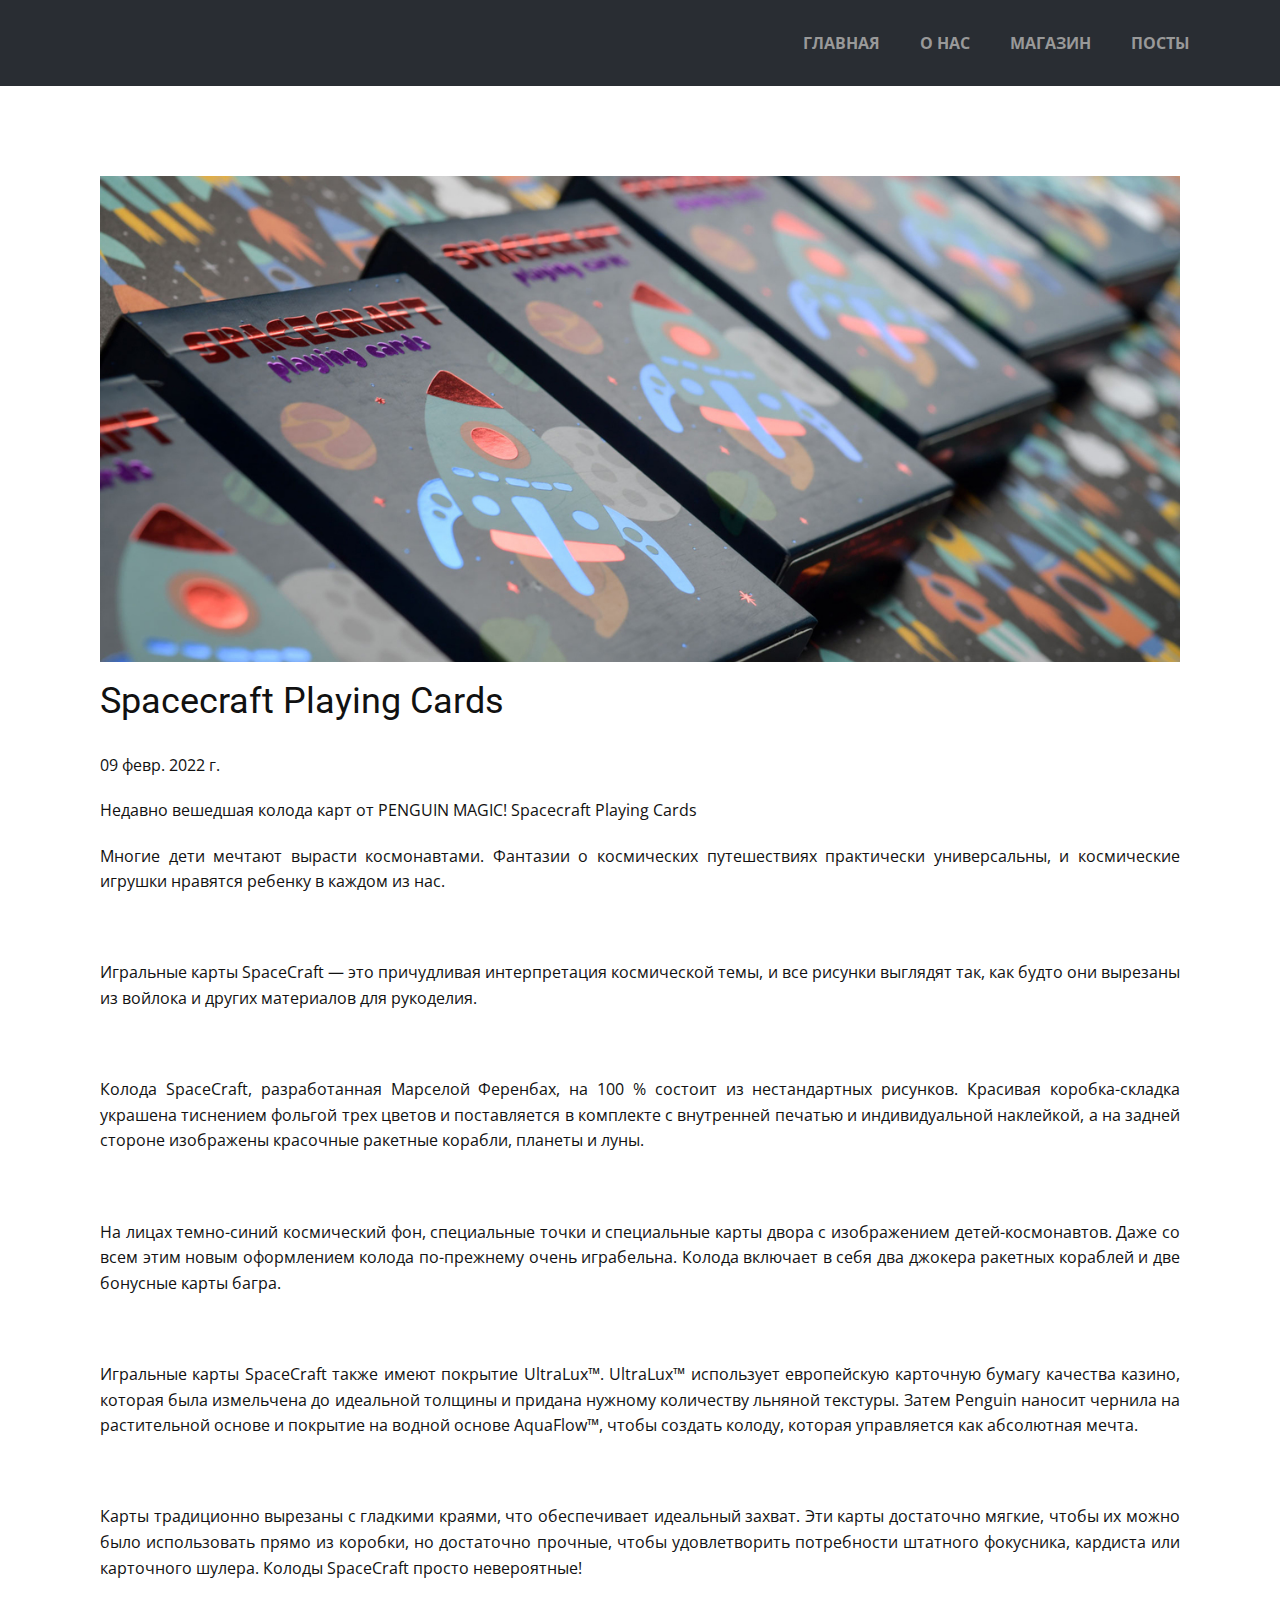
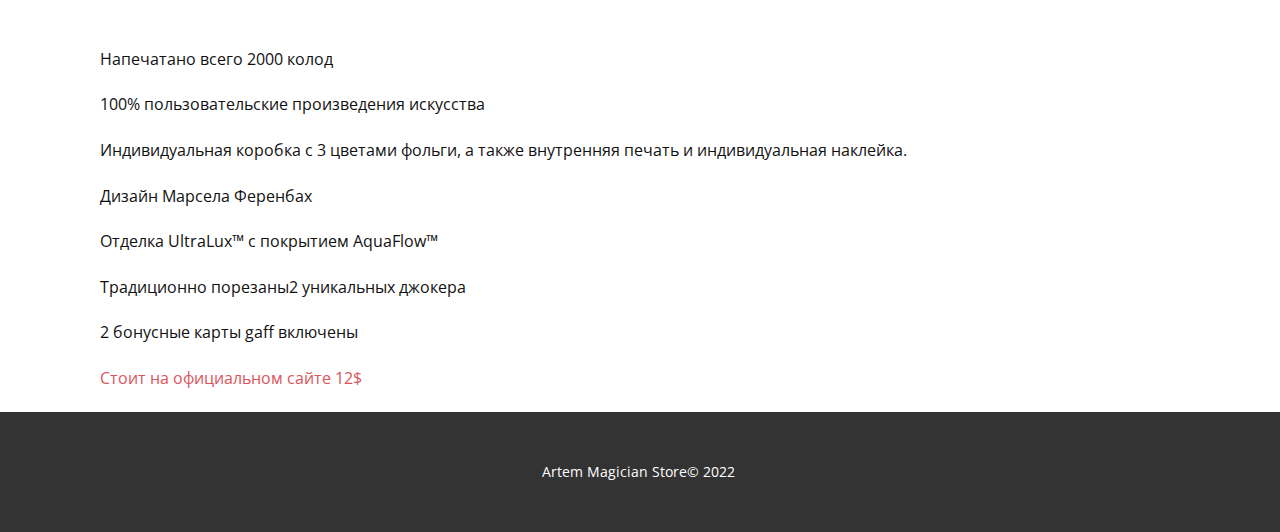
<file: Site2/blog/spacecraft-playing-cards.html>
<!doctype html>
<html style="font-size: 16px;"><head>
    <meta name="viewport" content="width=device-width, initial-scale=1.0">
    <meta charset="utf-8">
    <meta name="keywords" content="Заголовок 1-го поста">
    <meta name="description" content="">
    <meta name="page_type" content="np-template-header-footer-from-plugin">
    <title>Spacecraft Playing Cards </title>
    <link rel="stylesheet" href="../nicepage.css" media="screen">
<link rel="stylesheet" href="../Post-Template.css" media="screen">
    <script class="u-script" type="text/javascript" src="../jquery.js" defer=""></script>
    <script class="u-script" type="text/javascript" src="../nicepage.js" defer=""></script>
    <meta name="generator" content="Nicepage 4.4.3, nicepage.com">
    <link id="u-theme-google-font" rel="stylesheet" href="https://fonts.googleapis.com/css?family=Roboto:100,100i,300,300i,400,400i,500,500i,700,700i,900,900i|Open+Sans:300,300i,400,400i,600,600i,700,700i,800,800i">
    
    
    
    <script type="application/ld+json">{
		"@context": "http://schema.org",
		"@type": "Organization",
		"name": "Site2"
}</script>
    <meta name="theme-color" content="#d8dfd0">
  </head>
  <body class="u-body u-xl-mode"><header class="u-clearfix u-header u-palette-5-dark-3 u-header" id="sec-623e"><div class="u-clearfix u-sheet u-valign-middle u-sheet-1">
        <nav class="u-menu u-menu-dropdown u-offcanvas u-menu-1">
          <div class="menu-collapse" style="font-size: 1rem; letter-spacing: 0px; font-weight: 700; text-transform: uppercase;">
            <a class="u-button-style u-custom-left-right-menu-spacing u-custom-padding-bottom u-custom-top-bottom-menu-spacing u-nav-link u-text-active-white u-text-grey-40 u-text-hover-grey-70" href="#">
              <svg class="u-svg-link" viewBox="0 0 24 24"><use xmlns:xlink="http://www.w3.org/1999/xlink" xlink:href="#menu-hamburger"></use></svg>
              <svg class="u-svg-content" version="1.1" id="menu-hamburger" viewBox="0 0 16 16" x="0px" y="0px" xmlns:xlink="http://www.w3.org/1999/xlink" xmlns="http://www.w3.org/2000/svg"><g><rect y="1" width="16" height="2"></rect><rect y="7" width="16" height="2"></rect><rect y="13" width="16" height="2"></rect>
</g></svg>
            </a>
          </div>
          <div class="u-custom-menu u-nav-container">
            <ul class="u-nav u-spacing-0 u-unstyled u-nav-1"><li class="u-nav-item"><a class="u-button-style u-nav-link u-text-active-white u-text-grey-40 u-text-hover-grey-70" href="../Главная.html" style="padding: 10px 20px;">Главная</a>
</li><li class="u-nav-item"><a class="u-button-style u-nav-link u-text-active-white u-text-grey-40 u-text-hover-grey-70" href="../О-нас.html" style="padding: 10px 20px;">О нас</a>
</li><li class="u-nav-item"><a class="u-button-style u-nav-link u-text-active-white u-text-grey-40 u-text-hover-grey-70" href="../Магазин.html" style="padding: 10px 20px;">Магазин</a>
</li><li class="u-nav-item"><a class="u-button-style u-nav-link u-text-active-white u-text-grey-40 u-text-hover-grey-70" href="../Посты.html" style="padding: 10px 20px;">Посты</a>
</li></ul>
          </div>
          <div class="u-custom-menu u-nav-container-collapse">
            <div class="u-black u-container-style u-inner-container-layout u-opacity u-opacity-95 u-sidenav">
              <div class="u-inner-container-layout u-sidenav-overflow">
                <div class="u-menu-close"></div>
                <ul class="u-align-center u-nav u-popupmenu-items u-unstyled u-nav-2"><li class="u-nav-item"><a class="u-button-style u-nav-link" href="../Главная.html" style="padding: 10px 20px;">Главная</a>
</li><li class="u-nav-item"><a class="u-button-style u-nav-link" href="../О-нас.html" style="padding: 10px 20px;">О нас</a>
</li><li class="u-nav-item"><a class="u-button-style u-nav-link" href="../Магазин.html" style="padding: 10px 20px;">Магазин</a>
</li><li class="u-nav-item"><a class="u-button-style u-nav-link" href="../Посты.html" style="padding: 10px 20px;">Посты</a>
</li></ul>
              </div>
            </div>
            <div class="u-black u-menu-overlay u-opacity u-opacity-70"></div>
          </div>
        </nav>
      </div></header>
    <section class="u-align-center u-clearfix u-section-1" id="sec-bb33">
      <div class="u-clearfix u-sheet u-valign-middle-md u-valign-middle-sm u-valign-middle-xs u-sheet-1"><!--post_details--><!--post_details_options_json--><!--{"source":""}--><!--/post_details_options_json--><!--blog_post-->
        <div class="u-container-style u-expanded-width u-post-details u-post-details-1">
          <div class="u-container-layout u-valign-middle u-container-layout-1"><!--blog_post_image-->
            <img alt="" class="u-blog-control u-expanded-width u-image u-image-default u-image-1" src="../images/21415a-619eea1a4bf0a.jpg"><!--/blog_post_image--><!--blog_post_header-->
            <h2 class="u-blog-control u-text u-text-1">Spacecraft Playing Cards </h2><!--/blog_post_header--><!--blog_post_metadata-->
            <div class="u-blog-control u-metadata u-metadata-1"><!--blog_post_metadata_date-->
              <span class="u-meta-date u-meta-icon">09 февр. 2022 г.</span><!--/blog_post_metadata_date--><!--blog_post_metadata_category-->
              <!--/blog_post_metadata_category--><!--blog_post_metadata_comments-->
              <!--/blog_post_metadata_comments-->
            </div><!--/blog_post_metadata--><!--blog_post_content-->
            <div class="u-align-justify u-blog-control u-post-content u-text u-text-2 fr-view"><p>Недавно вешедшая колода карт от PENGUIN MAGIC! Spacecraft Playing Cards</p><p id="isPasted">Многие дети мечтают вырасти космонавтами. Фантазии о космических путешествиях практически универсальны, и космические игрушки нравятся ребенку в каждом из нас.</p><p><br></p><p>Игральные карты SpaceCraft — это причудливая интерпретация космической темы, и все рисунки выглядят так, как будто они вырезаны из войлока и других материалов для рукоделия.</p><p><br></p><p>Колода SpaceCraft, разработанная Марселой Ференбах, на 100 % состоит из нестандартных рисунков. Красивая коробка-складка украшена тиснением фольгой трех цветов и поставляется в комплекте с внутренней печатью и индивидуальной наклейкой, а на задней стороне изображены красочные ракетные корабли, планеты и луны.</p><p><br></p><p>На лицах темно-синий космический фон, специальные точки и специальные карты двора с изображением детей-космонавтов. Даже со всем этим новым оформлением колода по-прежнему очень играбельна. Колода включает в себя два джокера ракетных кораблей и две бонусные карты багра.</p><p><br></p><p>Игральные карты SpaceCraft также имеют покрытие UltraLux™. UltraLux™ использует европейскую карточную бумагу качества казино, которая была измельчена до идеальной толщины и придана нужному количеству льняной текстуры. Затем Penguin наносит чернила на растительной основе и покрытие на водной основе AquaFlow™, чтобы создать колоду, которая управляется как абсолютная мечта.</p><p><br></p><p>Карты традиционно вырезаны с гладкими краями, что обеспечивает идеальный захват. Эти карты достаточно мягкие, чтобы их можно было использовать прямо из коробки, но достаточно прочные, чтобы удовлетворить потребности штатного фокусника, кардиста или карточного шулера. Колоды SpaceCraft просто невероятные!</p><p><br></p><p>Напечатано всего 2000 колод</p><p>100% пользовательские произведения искусства</p><p>Индивидуальная коробка с 3 цветами фольги, а также внутренняя печать и индивидуальная наклейка.</p><p>Дизайн Марсела Ференбах</p><p>Отделка UltraLux™ с покрытием AquaFlow™</p><p>Традиционно порезаны2 уникальных джокера</p><p>2 бонусные карты gaff включены&nbsp;</p><p><a class="u-active-none u-border-none u-btn u-button-style u-hover-none u-none u-text-palette-1-base u-block-ad41-5" href="https://www.penguinmagic.com/p/16641" style="background-image: none; padding-top: 0; padding-bottom: 0; padding-left: 0; padding-right: 0"><span class="u-text-palette-2-base">Стоит на официальном сайте 12$</span></a></p></div><!--/blog_post_content-->
          </div>
        </div><!--/blog_post--><!--/post_details-->
      </div>
    </section>
    
    
    
    <footer class="u-align-center u-clearfix u-footer u-grey-80 u-footer" id="sec-55c8"><div class="u-clearfix u-sheet u-sheet-1">
        <p class="u-small-text u-text u-text-variant u-text-1">Artem Magician Store© 2022&nbsp;<br>
        </p>
      </div></footer>
  
</body></html>
</file>
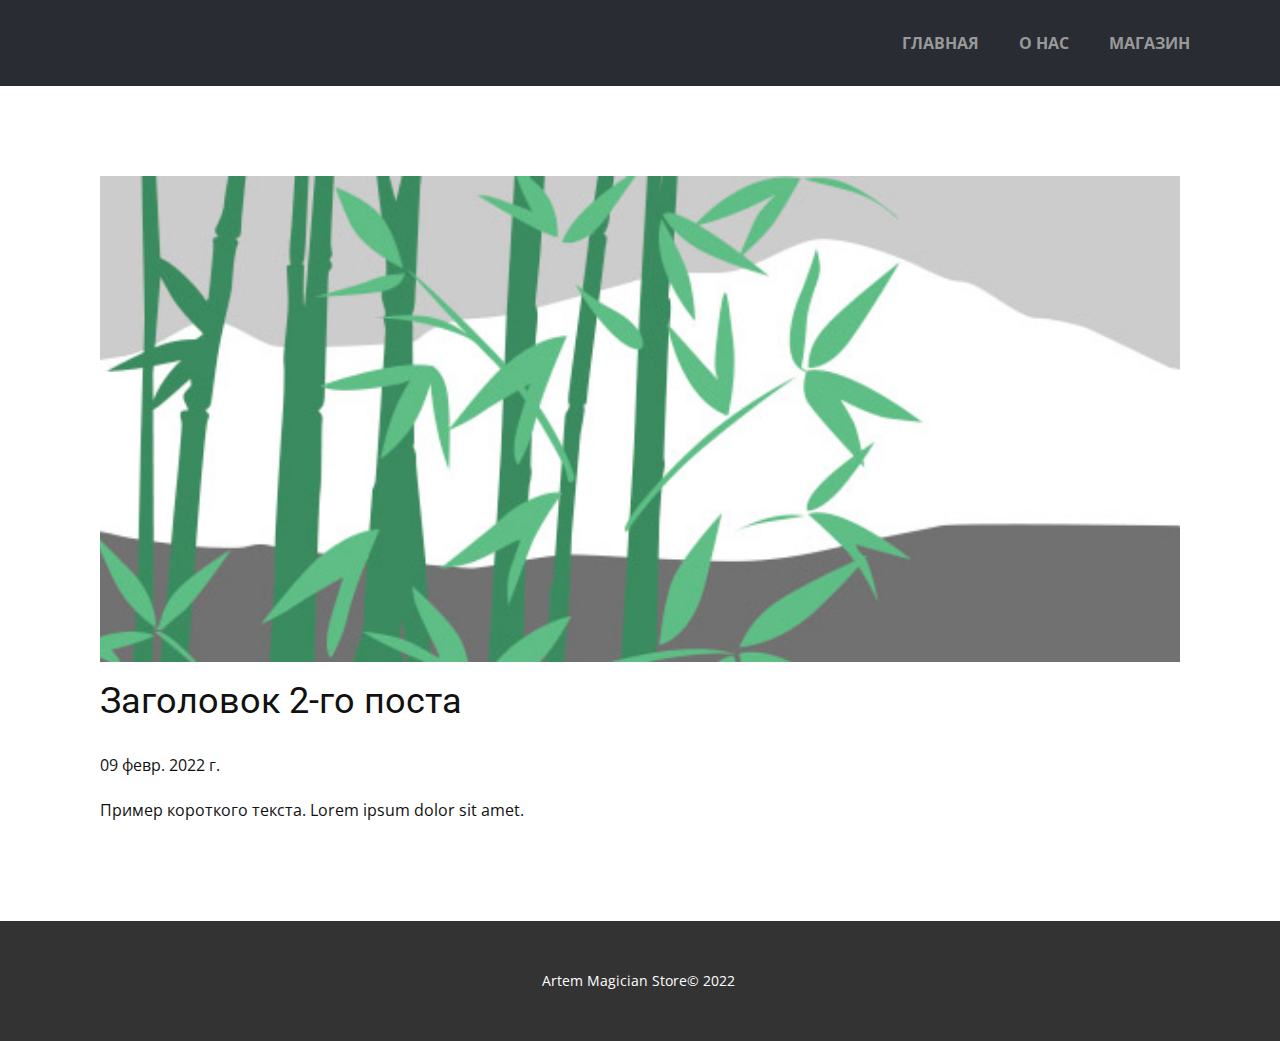
<file: Site2/blog/пост-1.html>
<!doctype html>
<html style="font-size: 16px;"><head>
    <meta name="viewport" content="width=device-width, initial-scale=1.0">
    <meta charset="utf-8">
    <meta name="keywords" content="Заголовок 1-го поста">
    <meta name="description" content="">
    <meta name="page_type" content="np-template-header-footer-from-plugin">
    <title>Заголовок 2-го поста</title>
    <link rel="stylesheet" href="../nicepage.css" media="screen">
<link rel="stylesheet" href="../Post-Template.css" media="screen">
    <script class="u-script" type="text/javascript" src="../jquery.js" defer=""></script>
    <script class="u-script" type="text/javascript" src="../nicepage.js" defer=""></script>
    <meta name="generator" content="Nicepage 4.4.3, nicepage.com">
    <link id="u-theme-google-font" rel="stylesheet" href="https://fonts.googleapis.com/css?family=Roboto:100,100i,300,300i,400,400i,500,500i,700,700i,900,900i|Open+Sans:300,300i,400,400i,600,600i,700,700i,800,800i">
    
    
    
    <script type="application/ld+json">{
		"@context": "http://schema.org",
		"@type": "Organization",
		"name": "Site2"
}</script>
    <meta name="theme-color" content="#d8dfd0">
  </head>
  <body class="u-body u-xl-mode"><header class="u-clearfix u-header u-palette-5-dark-3 u-header" id="sec-623e"><div class="u-clearfix u-sheet u-sheet-1">
        <nav class="u-menu u-menu-dropdown u-offcanvas u-menu-1">
          <div class="menu-collapse" style="font-size: 1rem; letter-spacing: 0px; font-weight: 700; text-transform: uppercase;">
            <a class="u-button-style u-custom-left-right-menu-spacing u-custom-padding-bottom u-custom-top-bottom-menu-spacing u-nav-link u-text-active-white u-text-grey-40 u-text-hover-grey-70" href="#">
              <svg class="u-svg-link" viewBox="0 0 24 24"><use xmlns:xlink="http://www.w3.org/1999/xlink" xlink:href="#menu-hamburger"></use></svg>
              <svg class="u-svg-content" version="1.1" id="menu-hamburger" viewBox="0 0 16 16" x="0px" y="0px" xmlns:xlink="http://www.w3.org/1999/xlink" xmlns="http://www.w3.org/2000/svg"><g><rect y="1" width="16" height="2"></rect><rect y="7" width="16" height="2"></rect><rect y="13" width="16" height="2"></rect>
</g></svg>
            </a>
          </div>
          <div class="u-custom-menu u-nav-container">
            <ul class="u-nav u-spacing-0 u-unstyled u-nav-1"><li class="u-nav-item"><a class="u-button-style u-nav-link u-text-active-white u-text-grey-40 u-text-hover-grey-70" href="../Главная.html" style="padding: 10px 20px;">Главная</a>
</li><li class="u-nav-item"><a class="u-button-style u-nav-link u-text-active-white u-text-grey-40 u-text-hover-grey-70" href="../О-нас.html" style="padding: 10px 20px;">О нас</a>
</li><li class="u-nav-item"><a class="u-button-style u-nav-link u-text-active-white u-text-grey-40 u-text-hover-grey-70" href="../Магазин.html" style="padding: 10px 20px;">Магазин</a>
</li></ul>
          </div>
          <div class="u-custom-menu u-nav-container-collapse">
            <div class="u-black u-container-style u-inner-container-layout u-opacity u-opacity-95 u-sidenav">
              <div class="u-inner-container-layout u-sidenav-overflow">
                <div class="u-menu-close"></div>
                <ul class="u-align-center u-nav u-popupmenu-items u-unstyled u-nav-2"><li class="u-nav-item"><a class="u-button-style u-nav-link" href="../Главная.html" style="padding: 10px 20px;">Главная</a>
</li><li class="u-nav-item"><a class="u-button-style u-nav-link" href="../О-нас.html" style="padding: 10px 20px;">О нас</a>
</li><li class="u-nav-item"><a class="u-button-style u-nav-link" href="../Магазин.html" style="padding: 10px 20px;">Магазин</a>
</li></ul>
              </div>
            </div>
            <div class="u-black u-menu-overlay u-opacity u-opacity-70"></div>
          </div>
        </nav>
      </div></header>
    <section class="u-align-center u-clearfix u-section-1" id="sec-bb33">
      <div class="u-clearfix u-sheet u-valign-middle-md u-valign-middle-sm u-valign-middle-xs u-sheet-1"><!--post_details--><!--post_details_options_json--><!--{"source":""}--><!--/post_details_options_json--><!--blog_post-->
        <div class="u-container-style u-expanded-width u-post-details u-post-details-1">
          <div class="u-container-layout u-valign-middle u-container-layout-1"><!--blog_post_image-->
            <img alt="" class="u-blog-control u-expanded-width u-image u-image-default u-image-1" src="[data-uri]"><!--/blog_post_image--><!--blog_post_header-->
            <h2 class="u-blog-control u-text u-text-1">Заголовок 2-го поста</h2><!--/blog_post_header--><!--blog_post_metadata-->
            <div class="u-blog-control u-metadata u-metadata-1"><!--blog_post_metadata_date-->
              <span class="u-meta-date u-meta-icon">09 февр. 2022 г.</span><!--/blog_post_metadata_date--><!--blog_post_metadata_category-->
              <!--/blog_post_metadata_category--><!--blog_post_metadata_comments-->
              <!--/blog_post_metadata_comments-->
            </div><!--/blog_post_metadata--><!--blog_post_content-->
            <div class="u-align-justify u-blog-control u-post-content u-text u-text-2 fr-view">
  Пример короткого текста. Lorem ipsum dolor sit amet.
  </div><!--/blog_post_content-->
          </div>
        </div><!--/blog_post--><!--/post_details-->
      </div>
    </section>
    
    
    
    <footer class="u-align-center u-clearfix u-footer u-grey-80 u-footer" id="sec-55c8"><div class="u-clearfix u-sheet u-sheet-1">
        <p class="u-small-text u-text u-text-variant u-text-1">Artem Magician Store© 2022&nbsp;<br>
        </p>
      </div></footer>
  
</body></html>
</file>
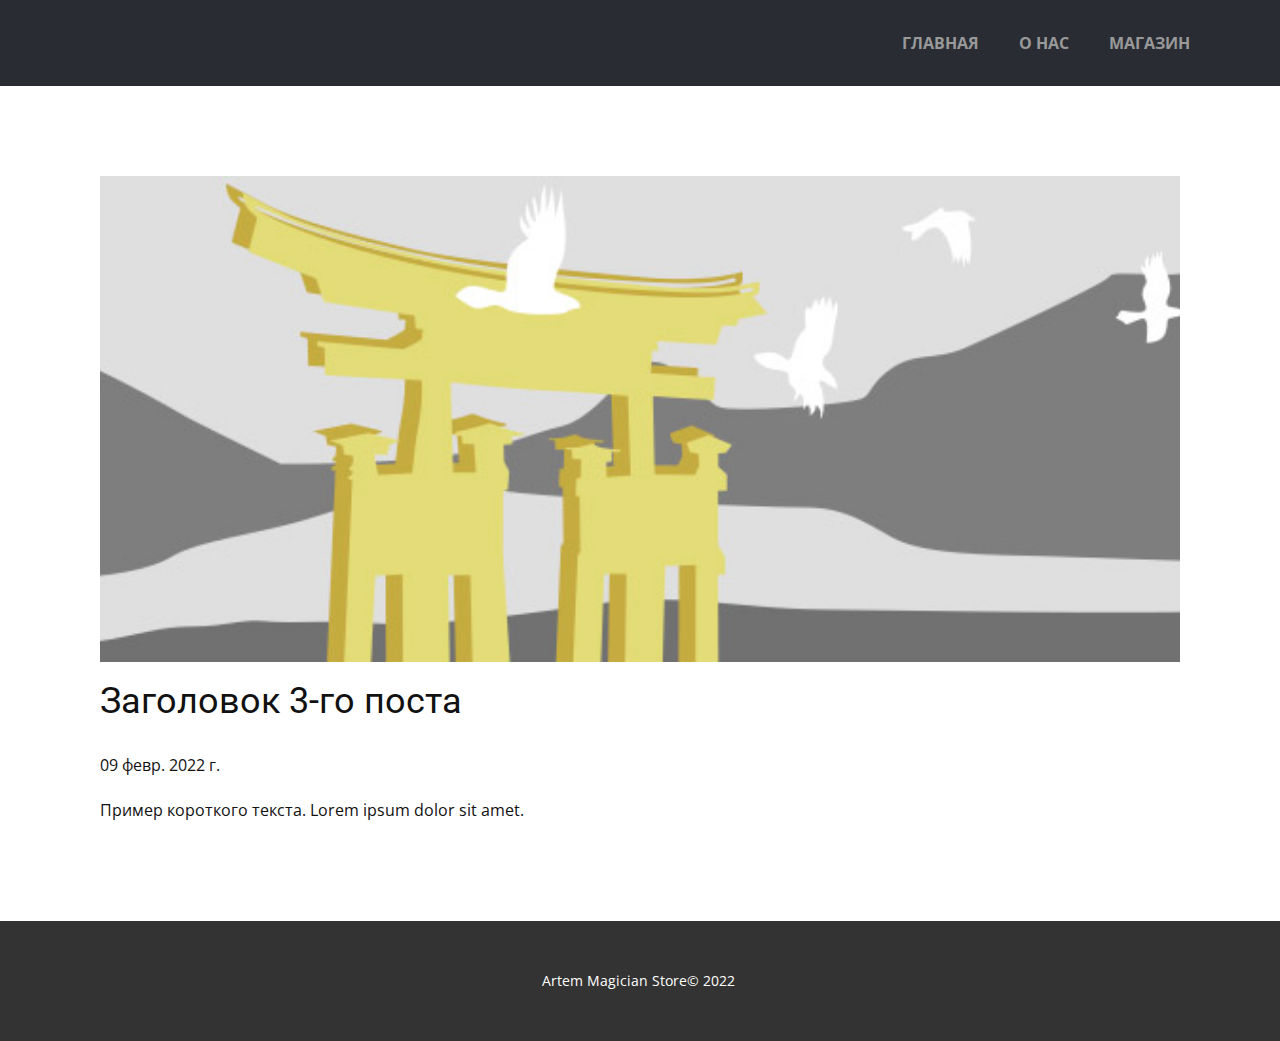
<file: Site2/blog/пост-2.html>
<!doctype html>
<html style="font-size: 16px;"><head>
    <meta name="viewport" content="width=device-width, initial-scale=1.0">
    <meta charset="utf-8">
    <meta name="keywords" content="Заголовок 1-го поста">
    <meta name="description" content="">
    <meta name="page_type" content="np-template-header-footer-from-plugin">
    <title>Заголовок 3-го поста</title>
    <link rel="stylesheet" href="../nicepage.css" media="screen">
<link rel="stylesheet" href="../Post-Template.css" media="screen">
    <script class="u-script" type="text/javascript" src="../jquery.js" defer=""></script>
    <script class="u-script" type="text/javascript" src="../nicepage.js" defer=""></script>
    <meta name="generator" content="Nicepage 4.4.3, nicepage.com">
    <link id="u-theme-google-font" rel="stylesheet" href="https://fonts.googleapis.com/css?family=Roboto:100,100i,300,300i,400,400i,500,500i,700,700i,900,900i|Open+Sans:300,300i,400,400i,600,600i,700,700i,800,800i">
    
    
    
    <script type="application/ld+json">{
		"@context": "http://schema.org",
		"@type": "Organization",
		"name": "Site2"
}</script>
    <meta name="theme-color" content="#d8dfd0">
  </head>
  <body class="u-body u-xl-mode"><header class="u-clearfix u-header u-palette-5-dark-3 u-header" id="sec-623e"><div class="u-clearfix u-sheet u-sheet-1">
        <nav class="u-menu u-menu-dropdown u-offcanvas u-menu-1">
          <div class="menu-collapse" style="font-size: 1rem; letter-spacing: 0px; font-weight: 700; text-transform: uppercase;">
            <a class="u-button-style u-custom-left-right-menu-spacing u-custom-padding-bottom u-custom-top-bottom-menu-spacing u-nav-link u-text-active-white u-text-grey-40 u-text-hover-grey-70" href="#">
              <svg class="u-svg-link" viewBox="0 0 24 24"><use xmlns:xlink="http://www.w3.org/1999/xlink" xlink:href="#menu-hamburger"></use></svg>
              <svg class="u-svg-content" version="1.1" id="menu-hamburger" viewBox="0 0 16 16" x="0px" y="0px" xmlns:xlink="http://www.w3.org/1999/xlink" xmlns="http://www.w3.org/2000/svg"><g><rect y="1" width="16" height="2"></rect><rect y="7" width="16" height="2"></rect><rect y="13" width="16" height="2"></rect>
</g></svg>
            </a>
          </div>
          <div class="u-custom-menu u-nav-container">
            <ul class="u-nav u-spacing-0 u-unstyled u-nav-1"><li class="u-nav-item"><a class="u-button-style u-nav-link u-text-active-white u-text-grey-40 u-text-hover-grey-70" href="../Главная.html" style="padding: 10px 20px;">Главная</a>
</li><li class="u-nav-item"><a class="u-button-style u-nav-link u-text-active-white u-text-grey-40 u-text-hover-grey-70" href="../О-нас.html" style="padding: 10px 20px;">О нас</a>
</li><li class="u-nav-item"><a class="u-button-style u-nav-link u-text-active-white u-text-grey-40 u-text-hover-grey-70" href="../Магазин.html" style="padding: 10px 20px;">Магазин</a>
</li></ul>
          </div>
          <div class="u-custom-menu u-nav-container-collapse">
            <div class="u-black u-container-style u-inner-container-layout u-opacity u-opacity-95 u-sidenav">
              <div class="u-inner-container-layout u-sidenav-overflow">
                <div class="u-menu-close"></div>
                <ul class="u-align-center u-nav u-popupmenu-items u-unstyled u-nav-2"><li class="u-nav-item"><a class="u-button-style u-nav-link" href="../Главная.html" style="padding: 10px 20px;">Главная</a>
</li><li class="u-nav-item"><a class="u-button-style u-nav-link" href="../О-нас.html" style="padding: 10px 20px;">О нас</a>
</li><li class="u-nav-item"><a class="u-button-style u-nav-link" href="../Магазин.html" style="padding: 10px 20px;">Магазин</a>
</li></ul>
              </div>
            </div>
            <div class="u-black u-menu-overlay u-opacity u-opacity-70"></div>
          </div>
        </nav>
      </div></header>
    <section class="u-align-center u-clearfix u-section-1" id="sec-bb33">
      <div class="u-clearfix u-sheet u-valign-middle-md u-valign-middle-sm u-valign-middle-xs u-sheet-1"><!--post_details--><!--post_details_options_json--><!--{"source":""}--><!--/post_details_options_json--><!--blog_post-->
        <div class="u-container-style u-expanded-width u-post-details u-post-details-1">
          <div class="u-container-layout u-valign-middle u-container-layout-1"><!--blog_post_image-->
            <img alt="" class="u-blog-control u-expanded-width u-image u-image-default u-image-1" src="[data-uri]"><!--/blog_post_image--><!--blog_post_header-->
            <h2 class="u-blog-control u-text u-text-1">Заголовок 3-го поста</h2><!--/blog_post_header--><!--blog_post_metadata-->
            <div class="u-blog-control u-metadata u-metadata-1"><!--blog_post_metadata_date-->
              <span class="u-meta-date u-meta-icon">09 февр. 2022 г.</span><!--/blog_post_metadata_date--><!--blog_post_metadata_category-->
              <!--/blog_post_metadata_category--><!--blog_post_metadata_comments-->
              <!--/blog_post_metadata_comments-->
            </div><!--/blog_post_metadata--><!--blog_post_content-->
            <div class="u-align-justify u-blog-control u-post-content u-text u-text-2 fr-view">
  Пример короткого текста. Lorem ipsum dolor sit amet.
  </div><!--/blog_post_content-->
          </div>
        </div><!--/blog_post--><!--/post_details-->
      </div>
    </section>
    
    
    
    <footer class="u-align-center u-clearfix u-footer u-grey-80 u-footer" id="sec-55c8"><div class="u-clearfix u-sheet u-sheet-1">
        <p class="u-small-text u-text u-text-variant u-text-1">Artem Magician Store© 2022&nbsp;<br>
        </p>
      </div></footer>
  
</body></html>
</file>
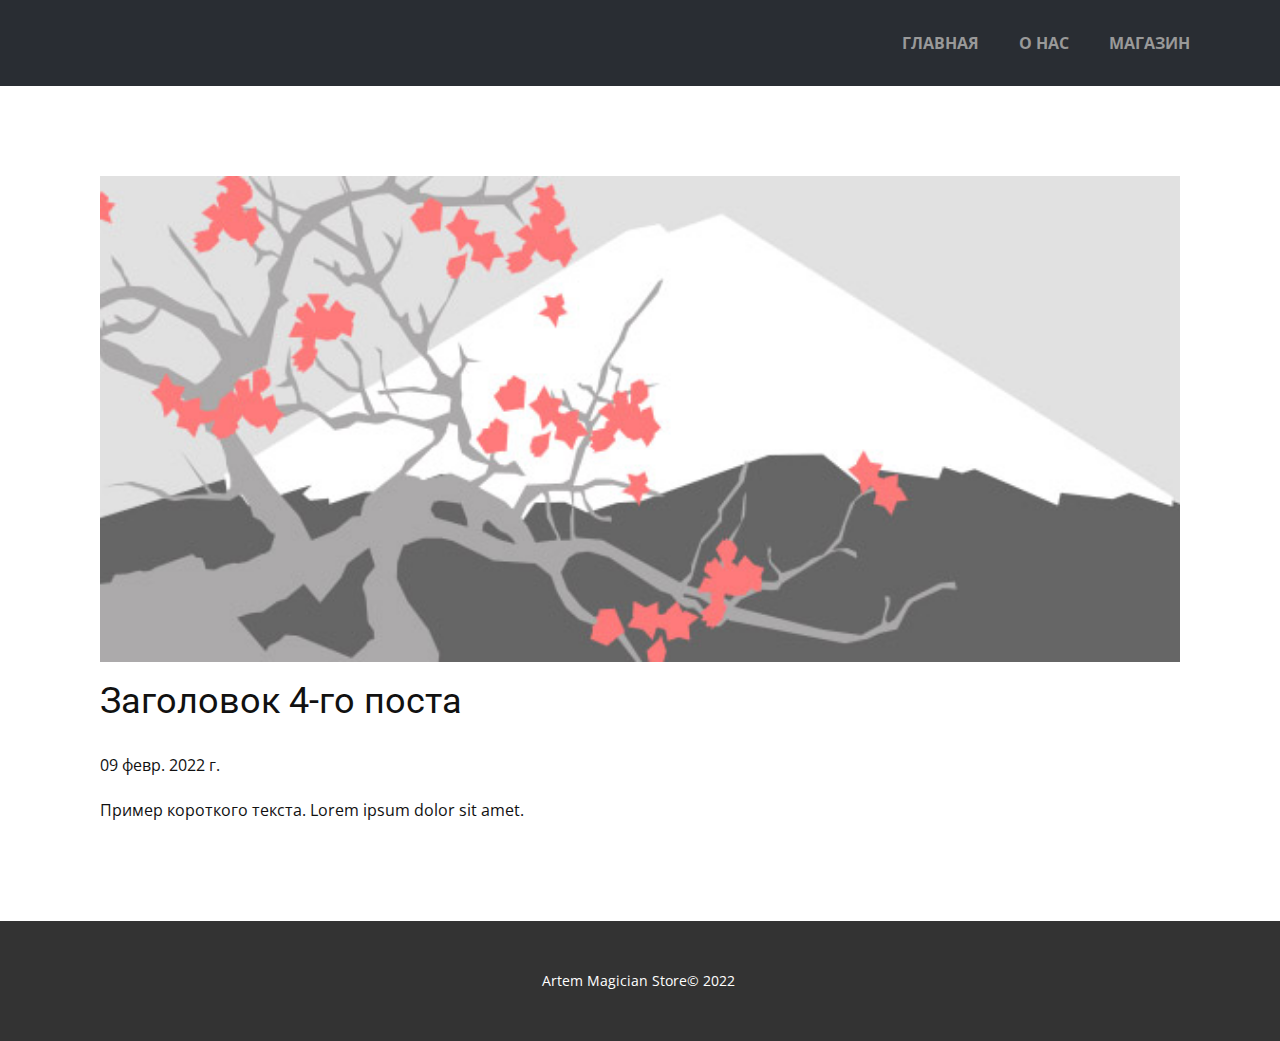
<file: Site2/blog/пост-3.html>
<!doctype html>
<html style="font-size: 16px;"><head>
    <meta name="viewport" content="width=device-width, initial-scale=1.0">
    <meta charset="utf-8">
    <meta name="keywords" content="Заголовок 1-го поста">
    <meta name="description" content="">
    <meta name="page_type" content="np-template-header-footer-from-plugin">
    <title>Заголовок 4-го поста</title>
    <link rel="stylesheet" href="../nicepage.css" media="screen">
<link rel="stylesheet" href="../Post-Template.css" media="screen">
    <script class="u-script" type="text/javascript" src="../jquery.js" defer=""></script>
    <script class="u-script" type="text/javascript" src="../nicepage.js" defer=""></script>
    <meta name="generator" content="Nicepage 4.4.3, nicepage.com">
    <link id="u-theme-google-font" rel="stylesheet" href="https://fonts.googleapis.com/css?family=Roboto:100,100i,300,300i,400,400i,500,500i,700,700i,900,900i|Open+Sans:300,300i,400,400i,600,600i,700,700i,800,800i">
    
    
    
    <script type="application/ld+json">{
		"@context": "http://schema.org",
		"@type": "Organization",
		"name": "Site2"
}</script>
    <meta name="theme-color" content="#d8dfd0">
  </head>
  <body class="u-body u-xl-mode"><header class="u-clearfix u-header u-palette-5-dark-3 u-header" id="sec-623e"><div class="u-clearfix u-sheet u-sheet-1">
        <nav class="u-menu u-menu-dropdown u-offcanvas u-menu-1">
          <div class="menu-collapse" style="font-size: 1rem; letter-spacing: 0px; font-weight: 700; text-transform: uppercase;">
            <a class="u-button-style u-custom-left-right-menu-spacing u-custom-padding-bottom u-custom-top-bottom-menu-spacing u-nav-link u-text-active-white u-text-grey-40 u-text-hover-grey-70" href="#">
              <svg class="u-svg-link" viewBox="0 0 24 24"><use xmlns:xlink="http://www.w3.org/1999/xlink" xlink:href="#menu-hamburger"></use></svg>
              <svg class="u-svg-content" version="1.1" id="menu-hamburger" viewBox="0 0 16 16" x="0px" y="0px" xmlns:xlink="http://www.w3.org/1999/xlink" xmlns="http://www.w3.org/2000/svg"><g><rect y="1" width="16" height="2"></rect><rect y="7" width="16" height="2"></rect><rect y="13" width="16" height="2"></rect>
</g></svg>
            </a>
          </div>
          <div class="u-custom-menu u-nav-container">
            <ul class="u-nav u-spacing-0 u-unstyled u-nav-1"><li class="u-nav-item"><a class="u-button-style u-nav-link u-text-active-white u-text-grey-40 u-text-hover-grey-70" href="../Главная.html" style="padding: 10px 20px;">Главная</a>
</li><li class="u-nav-item"><a class="u-button-style u-nav-link u-text-active-white u-text-grey-40 u-text-hover-grey-70" href="../О-нас.html" style="padding: 10px 20px;">О нас</a>
</li><li class="u-nav-item"><a class="u-button-style u-nav-link u-text-active-white u-text-grey-40 u-text-hover-grey-70" href="../Магазин.html" style="padding: 10px 20px;">Магазин</a>
</li></ul>
          </div>
          <div class="u-custom-menu u-nav-container-collapse">
            <div class="u-black u-container-style u-inner-container-layout u-opacity u-opacity-95 u-sidenav">
              <div class="u-inner-container-layout u-sidenav-overflow">
                <div class="u-menu-close"></div>
                <ul class="u-align-center u-nav u-popupmenu-items u-unstyled u-nav-2"><li class="u-nav-item"><a class="u-button-style u-nav-link" href="../Главная.html" style="padding: 10px 20px;">Главная</a>
</li><li class="u-nav-item"><a class="u-button-style u-nav-link" href="../О-нас.html" style="padding: 10px 20px;">О нас</a>
</li><li class="u-nav-item"><a class="u-button-style u-nav-link" href="../Магазин.html" style="padding: 10px 20px;">Магазин</a>
</li></ul>
              </div>
            </div>
            <div class="u-black u-menu-overlay u-opacity u-opacity-70"></div>
          </div>
        </nav>
      </div></header>
    <section class="u-align-center u-clearfix u-section-1" id="sec-bb33">
      <div class="u-clearfix u-sheet u-valign-middle-md u-valign-middle-sm u-valign-middle-xs u-sheet-1"><!--post_details--><!--post_details_options_json--><!--{"source":""}--><!--/post_details_options_json--><!--blog_post-->
        <div class="u-container-style u-expanded-width u-post-details u-post-details-1">
          <div class="u-container-layout u-valign-middle u-container-layout-1"><!--blog_post_image-->
            <img alt="" class="u-blog-control u-expanded-width u-image u-image-default u-image-1" src="[data-uri]"><!--/blog_post_image--><!--blog_post_header-->
            <h2 class="u-blog-control u-text u-text-1">Заголовок 4-го поста</h2><!--/blog_post_header--><!--blog_post_metadata-->
            <div class="u-blog-control u-metadata u-metadata-1"><!--blog_post_metadata_date-->
              <span class="u-meta-date u-meta-icon">09 февр. 2022 г.</span><!--/blog_post_metadata_date--><!--blog_post_metadata_category-->
              <!--/blog_post_metadata_category--><!--blog_post_metadata_comments-->
              <!--/blog_post_metadata_comments-->
            </div><!--/blog_post_metadata--><!--blog_post_content-->
            <div class="u-align-justify u-blog-control u-post-content u-text u-text-2 fr-view">
  Пример короткого текста. Lorem ipsum dolor sit amet.
  </div><!--/blog_post_content-->
          </div>
        </div><!--/blog_post--><!--/post_details-->
      </div>
    </section>
    
    
    
    <footer class="u-align-center u-clearfix u-footer u-grey-80 u-footer" id="sec-55c8"><div class="u-clearfix u-sheet u-sheet-1">
        <p class="u-small-text u-text u-text-variant u-text-1">Artem Magician Store© 2022&nbsp;<br>
        </p>
      </div></footer>
  
</body></html>
</file>
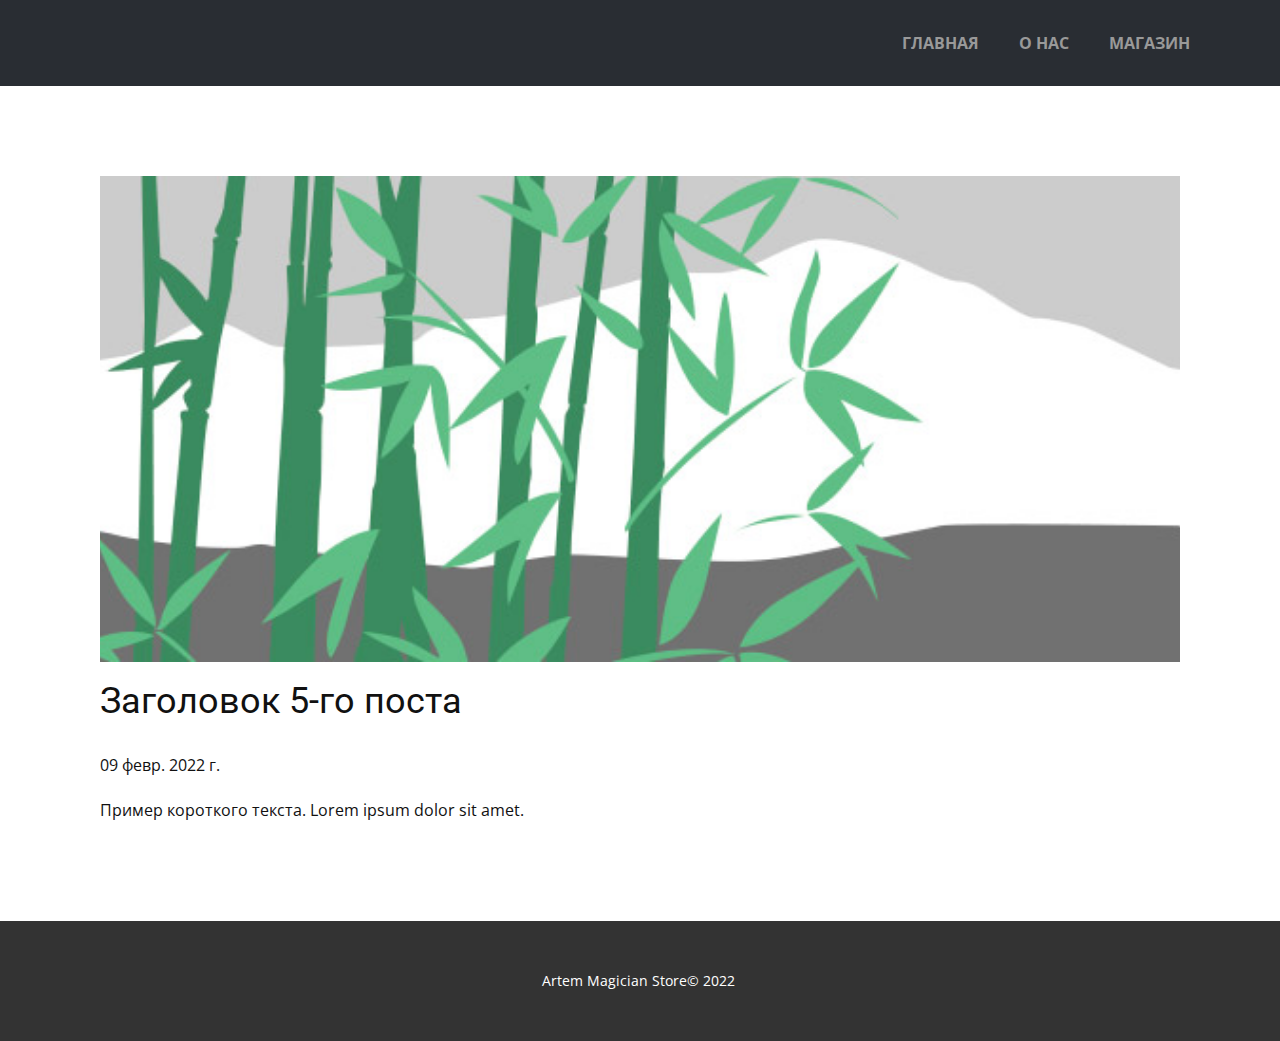
<file: Site2/blog/пост-4.html>
<!doctype html>
<html style="font-size: 16px;"><head>
    <meta name="viewport" content="width=device-width, initial-scale=1.0">
    <meta charset="utf-8">
    <meta name="keywords" content="Заголовок 1-го поста">
    <meta name="description" content="">
    <meta name="page_type" content="np-template-header-footer-from-plugin">
    <title>Заголовок 5-го поста</title>
    <link rel="stylesheet" href="../nicepage.css" media="screen">
<link rel="stylesheet" href="../Post-Template.css" media="screen">
    <script class="u-script" type="text/javascript" src="../jquery.js" defer=""></script>
    <script class="u-script" type="text/javascript" src="../nicepage.js" defer=""></script>
    <meta name="generator" content="Nicepage 4.4.3, nicepage.com">
    <link id="u-theme-google-font" rel="stylesheet" href="https://fonts.googleapis.com/css?family=Roboto:100,100i,300,300i,400,400i,500,500i,700,700i,900,900i|Open+Sans:300,300i,400,400i,600,600i,700,700i,800,800i">
    
    
    
    <script type="application/ld+json">{
		"@context": "http://schema.org",
		"@type": "Organization",
		"name": "Site2"
}</script>
    <meta name="theme-color" content="#d8dfd0">
  </head>
  <body class="u-body u-xl-mode"><header class="u-clearfix u-header u-palette-5-dark-3 u-header" id="sec-623e"><div class="u-clearfix u-sheet u-sheet-1">
        <nav class="u-menu u-menu-dropdown u-offcanvas u-menu-1">
          <div class="menu-collapse" style="font-size: 1rem; letter-spacing: 0px; font-weight: 700; text-transform: uppercase;">
            <a class="u-button-style u-custom-left-right-menu-spacing u-custom-padding-bottom u-custom-top-bottom-menu-spacing u-nav-link u-text-active-white u-text-grey-40 u-text-hover-grey-70" href="#">
              <svg class="u-svg-link" viewBox="0 0 24 24"><use xmlns:xlink="http://www.w3.org/1999/xlink" xlink:href="#menu-hamburger"></use></svg>
              <svg class="u-svg-content" version="1.1" id="menu-hamburger" viewBox="0 0 16 16" x="0px" y="0px" xmlns:xlink="http://www.w3.org/1999/xlink" xmlns="http://www.w3.org/2000/svg"><g><rect y="1" width="16" height="2"></rect><rect y="7" width="16" height="2"></rect><rect y="13" width="16" height="2"></rect>
</g></svg>
            </a>
          </div>
          <div class="u-custom-menu u-nav-container">
            <ul class="u-nav u-spacing-0 u-unstyled u-nav-1"><li class="u-nav-item"><a class="u-button-style u-nav-link u-text-active-white u-text-grey-40 u-text-hover-grey-70" href="../Главная.html" style="padding: 10px 20px;">Главная</a>
</li><li class="u-nav-item"><a class="u-button-style u-nav-link u-text-active-white u-text-grey-40 u-text-hover-grey-70" href="../О-нас.html" style="padding: 10px 20px;">О нас</a>
</li><li class="u-nav-item"><a class="u-button-style u-nav-link u-text-active-white u-text-grey-40 u-text-hover-grey-70" href="../Магазин.html" style="padding: 10px 20px;">Магазин</a>
</li></ul>
          </div>
          <div class="u-custom-menu u-nav-container-collapse">
            <div class="u-black u-container-style u-inner-container-layout u-opacity u-opacity-95 u-sidenav">
              <div class="u-inner-container-layout u-sidenav-overflow">
                <div class="u-menu-close"></div>
                <ul class="u-align-center u-nav u-popupmenu-items u-unstyled u-nav-2"><li class="u-nav-item"><a class="u-button-style u-nav-link" href="../Главная.html" style="padding: 10px 20px;">Главная</a>
</li><li class="u-nav-item"><a class="u-button-style u-nav-link" href="../О-нас.html" style="padding: 10px 20px;">О нас</a>
</li><li class="u-nav-item"><a class="u-button-style u-nav-link" href="../Магазин.html" style="padding: 10px 20px;">Магазин</a>
</li></ul>
              </div>
            </div>
            <div class="u-black u-menu-overlay u-opacity u-opacity-70"></div>
          </div>
        </nav>
      </div></header>
    <section class="u-align-center u-clearfix u-section-1" id="sec-bb33">
      <div class="u-clearfix u-sheet u-valign-middle-md u-valign-middle-sm u-valign-middle-xs u-sheet-1"><!--post_details--><!--post_details_options_json--><!--{"source":""}--><!--/post_details_options_json--><!--blog_post-->
        <div class="u-container-style u-expanded-width u-post-details u-post-details-1">
          <div class="u-container-layout u-valign-middle u-container-layout-1"><!--blog_post_image-->
            <img alt="" class="u-blog-control u-expanded-width u-image u-image-default u-image-1" src="[data-uri]"><!--/blog_post_image--><!--blog_post_header-->
            <h2 class="u-blog-control u-text u-text-1">Заголовок 5-го поста</h2><!--/blog_post_header--><!--blog_post_metadata-->
            <div class="u-blog-control u-metadata u-metadata-1"><!--blog_post_metadata_date-->
              <span class="u-meta-date u-meta-icon">09 февр. 2022 г.</span><!--/blog_post_metadata_date--><!--blog_post_metadata_category-->
              <!--/blog_post_metadata_category--><!--blog_post_metadata_comments-->
              <!--/blog_post_metadata_comments-->
            </div><!--/blog_post_metadata--><!--blog_post_content-->
            <div class="u-align-justify u-blog-control u-post-content u-text u-text-2 fr-view">
  Пример короткого текста. Lorem ipsum dolor sit amet.
  </div><!--/blog_post_content-->
          </div>
        </div><!--/blog_post--><!--/post_details-->
      </div>
    </section>
    
    
    
    <footer class="u-align-center u-clearfix u-footer u-grey-80 u-footer" id="sec-55c8"><div class="u-clearfix u-sheet u-sheet-1">
        <p class="u-small-text u-text u-text-variant u-text-1">Artem Magician Store© 2022&nbsp;<br>
        </p>
      </div></footer>
  
</body></html>
</file>
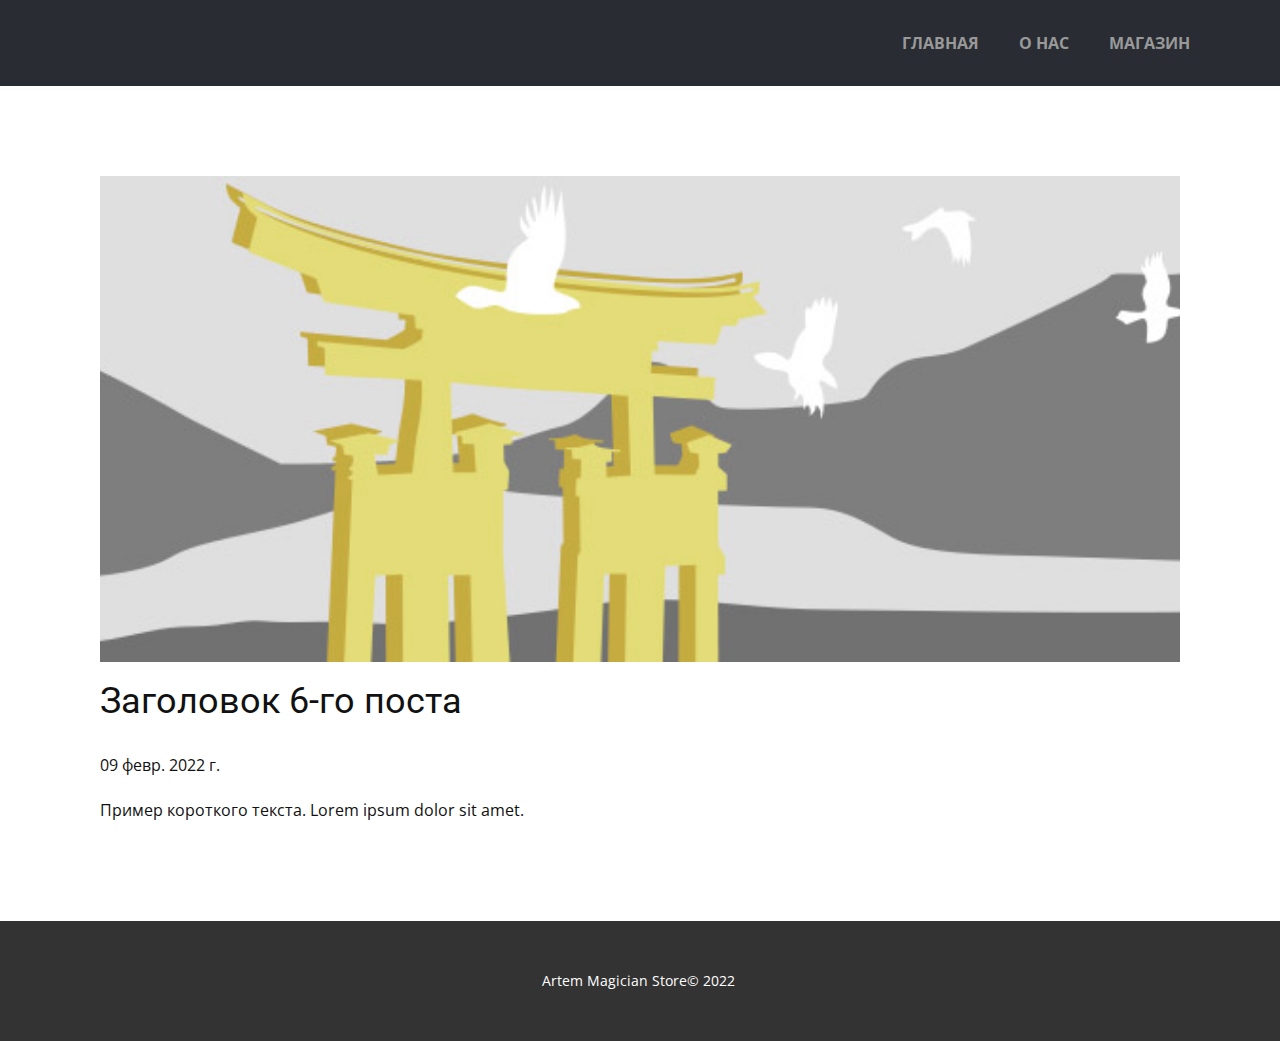
<file: Site2/blog/пост-5.html>
<!doctype html>
<html style="font-size: 16px;"><head>
    <meta name="viewport" content="width=device-width, initial-scale=1.0">
    <meta charset="utf-8">
    <meta name="keywords" content="Заголовок 1-го поста">
    <meta name="description" content="">
    <meta name="page_type" content="np-template-header-footer-from-plugin">
    <title>Заголовок 6-го поста</title>
    <link rel="stylesheet" href="../nicepage.css" media="screen">
<link rel="stylesheet" href="../Post-Template.css" media="screen">
    <script class="u-script" type="text/javascript" src="../jquery.js" defer=""></script>
    <script class="u-script" type="text/javascript" src="../nicepage.js" defer=""></script>
    <meta name="generator" content="Nicepage 4.4.3, nicepage.com">
    <link id="u-theme-google-font" rel="stylesheet" href="https://fonts.googleapis.com/css?family=Roboto:100,100i,300,300i,400,400i,500,500i,700,700i,900,900i|Open+Sans:300,300i,400,400i,600,600i,700,700i,800,800i">
    
    
    
    <script type="application/ld+json">{
		"@context": "http://schema.org",
		"@type": "Organization",
		"name": "Site2"
}</script>
    <meta name="theme-color" content="#d8dfd0">
  </head>
  <body class="u-body u-xl-mode"><header class="u-clearfix u-header u-palette-5-dark-3 u-header" id="sec-623e"><div class="u-clearfix u-sheet u-sheet-1">
        <nav class="u-menu u-menu-dropdown u-offcanvas u-menu-1">
          <div class="menu-collapse" style="font-size: 1rem; letter-spacing: 0px; font-weight: 700; text-transform: uppercase;">
            <a class="u-button-style u-custom-left-right-menu-spacing u-custom-padding-bottom u-custom-top-bottom-menu-spacing u-nav-link u-text-active-white u-text-grey-40 u-text-hover-grey-70" href="#">
              <svg class="u-svg-link" viewBox="0 0 24 24"><use xmlns:xlink="http://www.w3.org/1999/xlink" xlink:href="#menu-hamburger"></use></svg>
              <svg class="u-svg-content" version="1.1" id="menu-hamburger" viewBox="0 0 16 16" x="0px" y="0px" xmlns:xlink="http://www.w3.org/1999/xlink" xmlns="http://www.w3.org/2000/svg"><g><rect y="1" width="16" height="2"></rect><rect y="7" width="16" height="2"></rect><rect y="13" width="16" height="2"></rect>
</g></svg>
            </a>
          </div>
          <div class="u-custom-menu u-nav-container">
            <ul class="u-nav u-spacing-0 u-unstyled u-nav-1"><li class="u-nav-item"><a class="u-button-style u-nav-link u-text-active-white u-text-grey-40 u-text-hover-grey-70" href="../Главная.html" style="padding: 10px 20px;">Главная</a>
</li><li class="u-nav-item"><a class="u-button-style u-nav-link u-text-active-white u-text-grey-40 u-text-hover-grey-70" href="../О-нас.html" style="padding: 10px 20px;">О нас</a>
</li><li class="u-nav-item"><a class="u-button-style u-nav-link u-text-active-white u-text-grey-40 u-text-hover-grey-70" href="../Магазин.html" style="padding: 10px 20px;">Магазин</a>
</li></ul>
          </div>
          <div class="u-custom-menu u-nav-container-collapse">
            <div class="u-black u-container-style u-inner-container-layout u-opacity u-opacity-95 u-sidenav">
              <div class="u-inner-container-layout u-sidenav-overflow">
                <div class="u-menu-close"></div>
                <ul class="u-align-center u-nav u-popupmenu-items u-unstyled u-nav-2"><li class="u-nav-item"><a class="u-button-style u-nav-link" href="../Главная.html" style="padding: 10px 20px;">Главная</a>
</li><li class="u-nav-item"><a class="u-button-style u-nav-link" href="../О-нас.html" style="padding: 10px 20px;">О нас</a>
</li><li class="u-nav-item"><a class="u-button-style u-nav-link" href="../Магазин.html" style="padding: 10px 20px;">Магазин</a>
</li></ul>
              </div>
            </div>
            <div class="u-black u-menu-overlay u-opacity u-opacity-70"></div>
          </div>
        </nav>
      </div></header>
    <section class="u-align-center u-clearfix u-section-1" id="sec-bb33">
      <div class="u-clearfix u-sheet u-valign-middle-md u-valign-middle-sm u-valign-middle-xs u-sheet-1"><!--post_details--><!--post_details_options_json--><!--{"source":""}--><!--/post_details_options_json--><!--blog_post-->
        <div class="u-container-style u-expanded-width u-post-details u-post-details-1">
          <div class="u-container-layout u-valign-middle u-container-layout-1"><!--blog_post_image-->
            <img alt="" class="u-blog-control u-expanded-width u-image u-image-default u-image-1" src="[data-uri]"><!--/blog_post_image--><!--blog_post_header-->
            <h2 class="u-blog-control u-text u-text-1">Заголовок 6-го поста</h2><!--/blog_post_header--><!--blog_post_metadata-->
            <div class="u-blog-control u-metadata u-metadata-1"><!--blog_post_metadata_date-->
              <span class="u-meta-date u-meta-icon">09 февр. 2022 г.</span><!--/blog_post_metadata_date--><!--blog_post_metadata_category-->
              <!--/blog_post_metadata_category--><!--blog_post_metadata_comments-->
              <!--/blog_post_metadata_comments-->
            </div><!--/blog_post_metadata--><!--blog_post_content-->
            <div class="u-align-justify u-blog-control u-post-content u-text u-text-2 fr-view">
  Пример короткого текста. Lorem ipsum dolor sit amet.
  </div><!--/blog_post_content-->
          </div>
        </div><!--/blog_post--><!--/post_details-->
      </div>
    </section>
    
    
    
    <footer class="u-align-center u-clearfix u-footer u-grey-80 u-footer" id="sec-55c8"><div class="u-clearfix u-sheet u-sheet-1">
        <p class="u-small-text u-text u-text-variant u-text-1">Artem Magician Store© 2022&nbsp;<br>
        </p>
      </div></footer>
  
</body></html>
</file>
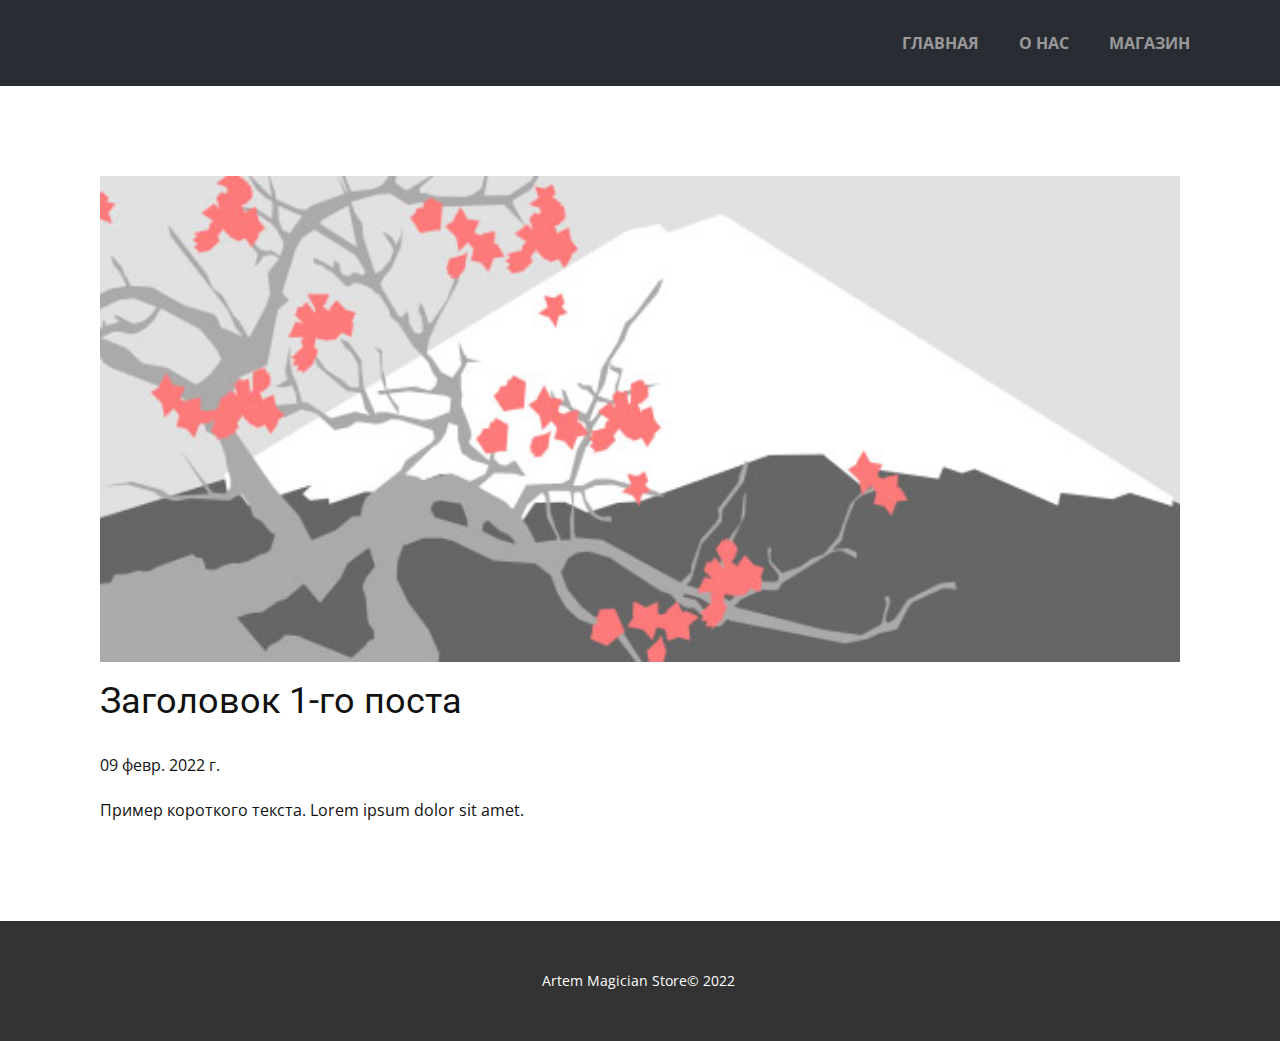
<file: Site2/blog/пост.html>
<!doctype html>
<html style="font-size: 16px;"><head>
    <meta name="viewport" content="width=device-width, initial-scale=1.0">
    <meta charset="utf-8">
    <meta name="keywords" content="Заголовок 1-го поста">
    <meta name="description" content="">
    <meta name="page_type" content="np-template-header-footer-from-plugin">
    <title>Заголовок 1-го поста</title>
    <link rel="stylesheet" href="../nicepage.css" media="screen">
<link rel="stylesheet" href="../Post-Template.css" media="screen">
    <script class="u-script" type="text/javascript" src="../jquery.js" defer=""></script>
    <script class="u-script" type="text/javascript" src="../nicepage.js" defer=""></script>
    <meta name="generator" content="Nicepage 4.4.3, nicepage.com">
    <link id="u-theme-google-font" rel="stylesheet" href="https://fonts.googleapis.com/css?family=Roboto:100,100i,300,300i,400,400i,500,500i,700,700i,900,900i|Open+Sans:300,300i,400,400i,600,600i,700,700i,800,800i">
    
    
    
    <script type="application/ld+json">{
		"@context": "http://schema.org",
		"@type": "Organization",
		"name": "Site2"
}</script>
    <meta name="theme-color" content="#d8dfd0">
  </head>
  <body class="u-body u-xl-mode"><header class="u-clearfix u-header u-palette-5-dark-3 u-header" id="sec-623e"><div class="u-clearfix u-sheet u-sheet-1">
        <nav class="u-menu u-menu-dropdown u-offcanvas u-menu-1">
          <div class="menu-collapse" style="font-size: 1rem; letter-spacing: 0px; font-weight: 700; text-transform: uppercase;">
            <a class="u-button-style u-custom-left-right-menu-spacing u-custom-padding-bottom u-custom-top-bottom-menu-spacing u-nav-link u-text-active-white u-text-grey-40 u-text-hover-grey-70" href="#">
              <svg class="u-svg-link" viewBox="0 0 24 24"><use xmlns:xlink="http://www.w3.org/1999/xlink" xlink:href="#menu-hamburger"></use></svg>
              <svg class="u-svg-content" version="1.1" id="menu-hamburger" viewBox="0 0 16 16" x="0px" y="0px" xmlns:xlink="http://www.w3.org/1999/xlink" xmlns="http://www.w3.org/2000/svg"><g><rect y="1" width="16" height="2"></rect><rect y="7" width="16" height="2"></rect><rect y="13" width="16" height="2"></rect>
</g></svg>
            </a>
          </div>
          <div class="u-custom-menu u-nav-container">
            <ul class="u-nav u-spacing-0 u-unstyled u-nav-1"><li class="u-nav-item"><a class="u-button-style u-nav-link u-text-active-white u-text-grey-40 u-text-hover-grey-70" href="../Главная.html" style="padding: 10px 20px;">Главная</a>
</li><li class="u-nav-item"><a class="u-button-style u-nav-link u-text-active-white u-text-grey-40 u-text-hover-grey-70" href="../О-нас.html" style="padding: 10px 20px;">О нас</a>
</li><li class="u-nav-item"><a class="u-button-style u-nav-link u-text-active-white u-text-grey-40 u-text-hover-grey-70" href="../Магазин.html" style="padding: 10px 20px;">Магазин</a>
</li></ul>
          </div>
          <div class="u-custom-menu u-nav-container-collapse">
            <div class="u-black u-container-style u-inner-container-layout u-opacity u-opacity-95 u-sidenav">
              <div class="u-inner-container-layout u-sidenav-overflow">
                <div class="u-menu-close"></div>
                <ul class="u-align-center u-nav u-popupmenu-items u-unstyled u-nav-2"><li class="u-nav-item"><a class="u-button-style u-nav-link" href="../Главная.html" style="padding: 10px 20px;">Главная</a>
</li><li class="u-nav-item"><a class="u-button-style u-nav-link" href="../О-нас.html" style="padding: 10px 20px;">О нас</a>
</li><li class="u-nav-item"><a class="u-button-style u-nav-link" href="../Магазин.html" style="padding: 10px 20px;">Магазин</a>
</li></ul>
              </div>
            </div>
            <div class="u-black u-menu-overlay u-opacity u-opacity-70"></div>
          </div>
        </nav>
      </div></header>
    <section class="u-align-center u-clearfix u-section-1" id="sec-bb33">
      <div class="u-clearfix u-sheet u-valign-middle-md u-valign-middle-sm u-valign-middle-xs u-sheet-1"><!--post_details--><!--post_details_options_json--><!--{"source":""}--><!--/post_details_options_json--><!--blog_post-->
        <div class="u-container-style u-expanded-width u-post-details u-post-details-1">
          <div class="u-container-layout u-valign-middle u-container-layout-1"><!--blog_post_image-->
            <img alt="" class="u-blog-control u-expanded-width u-image u-image-default u-image-1" src="[data-uri]"><!--/blog_post_image--><!--blog_post_header-->
            <h2 class="u-blog-control u-text u-text-1">Заголовок 1-го поста</h2><!--/blog_post_header--><!--blog_post_metadata-->
            <div class="u-blog-control u-metadata u-metadata-1"><!--blog_post_metadata_date-->
              <span class="u-meta-date u-meta-icon">09 февр. 2022 г.</span><!--/blog_post_metadata_date--><!--blog_post_metadata_category-->
              <!--/blog_post_metadata_category--><!--blog_post_metadata_comments-->
              <!--/blog_post_metadata_comments-->
            </div><!--/blog_post_metadata--><!--blog_post_content-->
            <div class="u-align-justify u-blog-control u-post-content u-text u-text-2 fr-view">
  Пример короткого текста. Lorem ipsum dolor sit amet.
  </div><!--/blog_post_content-->
          </div>
        </div><!--/blog_post--><!--/post_details-->
      </div>
    </section>
    
    
    
    <footer class="u-align-center u-clearfix u-footer u-grey-80 u-footer" id="sec-55c8"><div class="u-clearfix u-sheet u-sheet-1">
        <p class="u-small-text u-text u-text-variant u-text-1">Artem Magician Store© 2022&nbsp;<br>
        </p>
      </div></footer>
  
</body></html>
</file>
